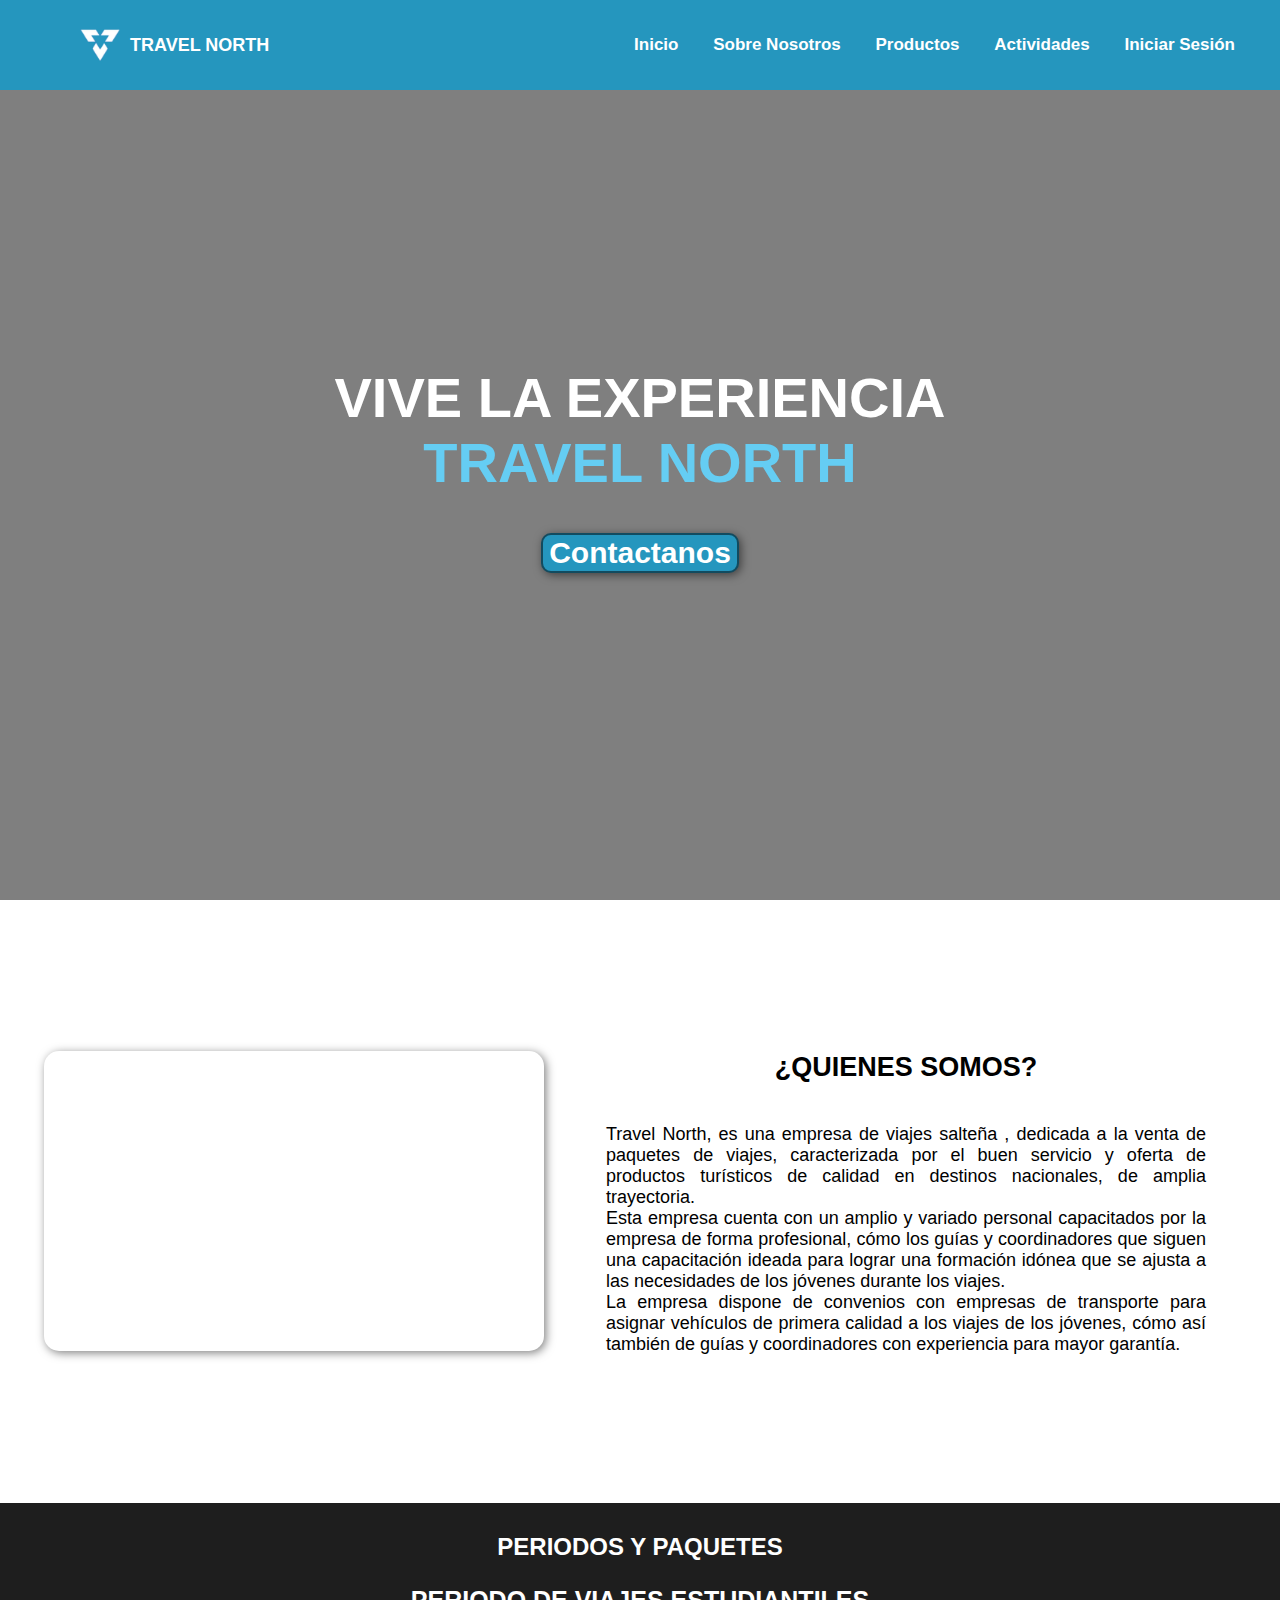
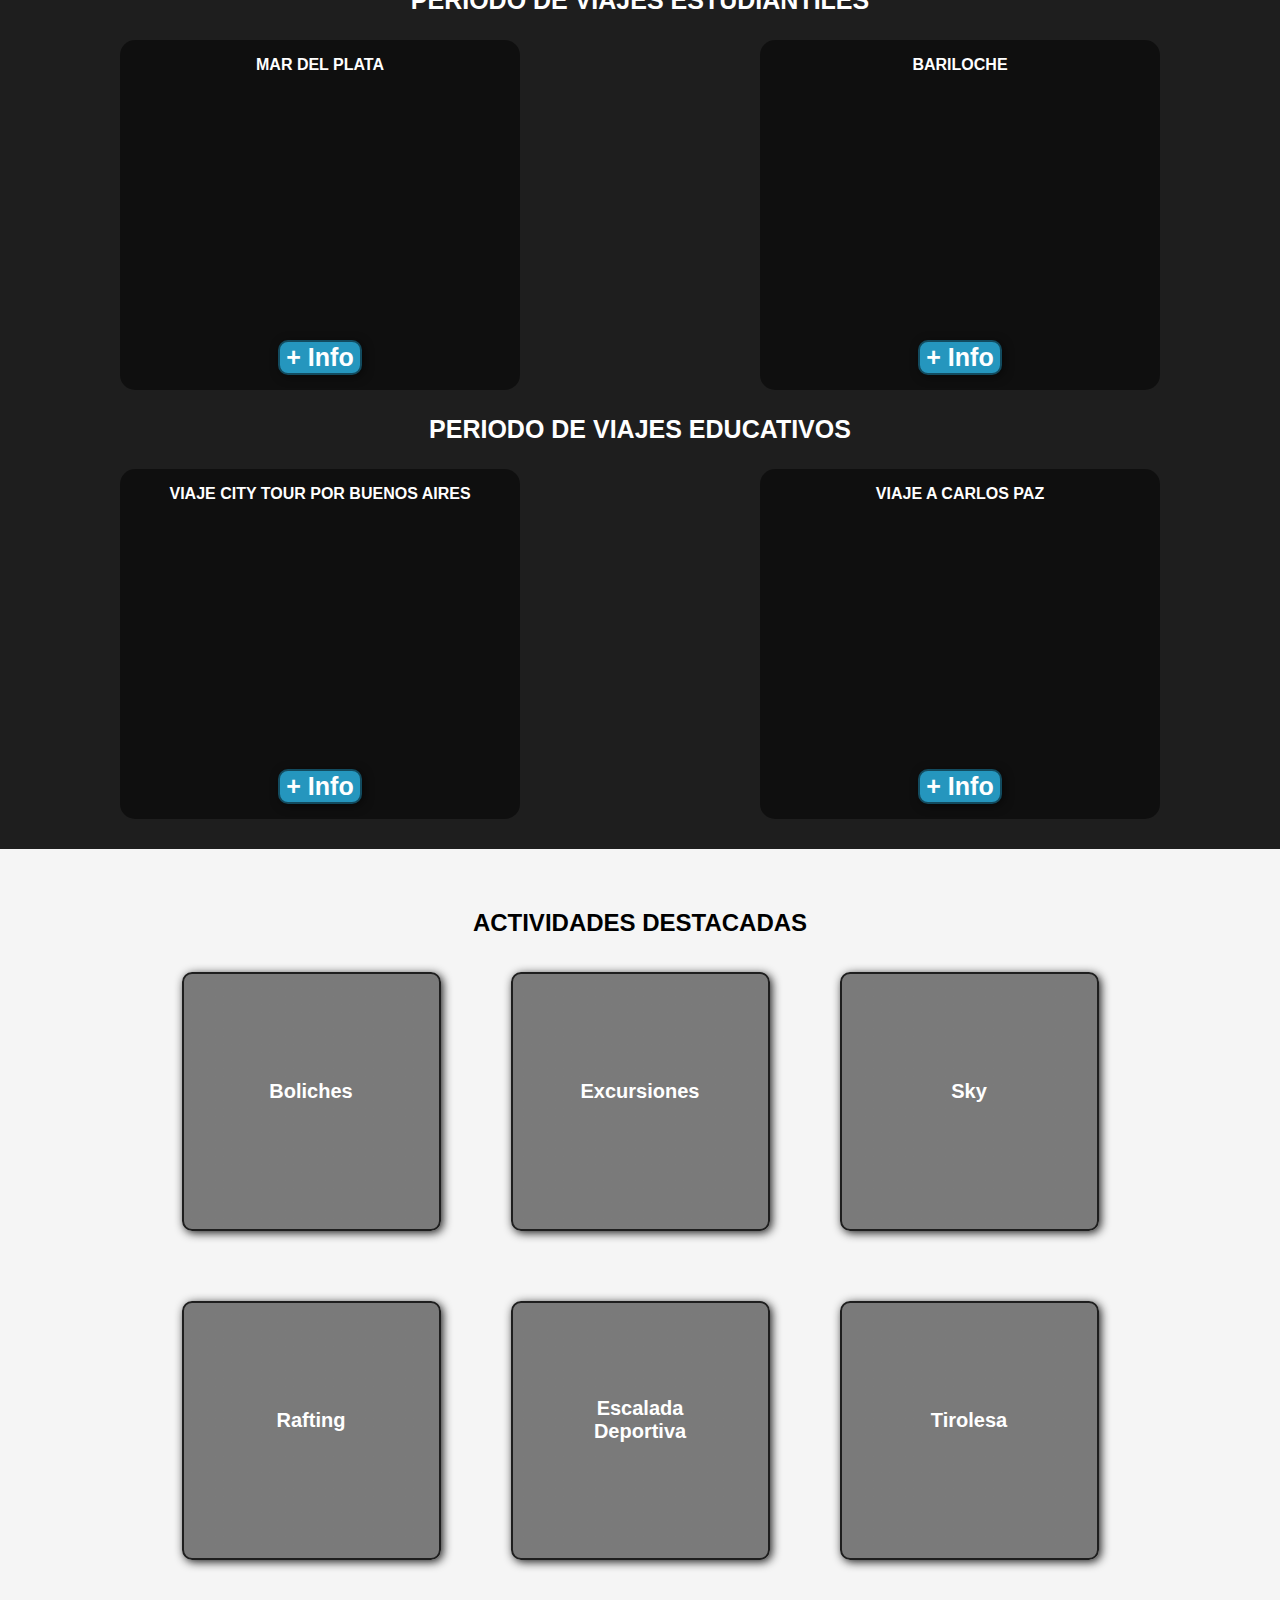
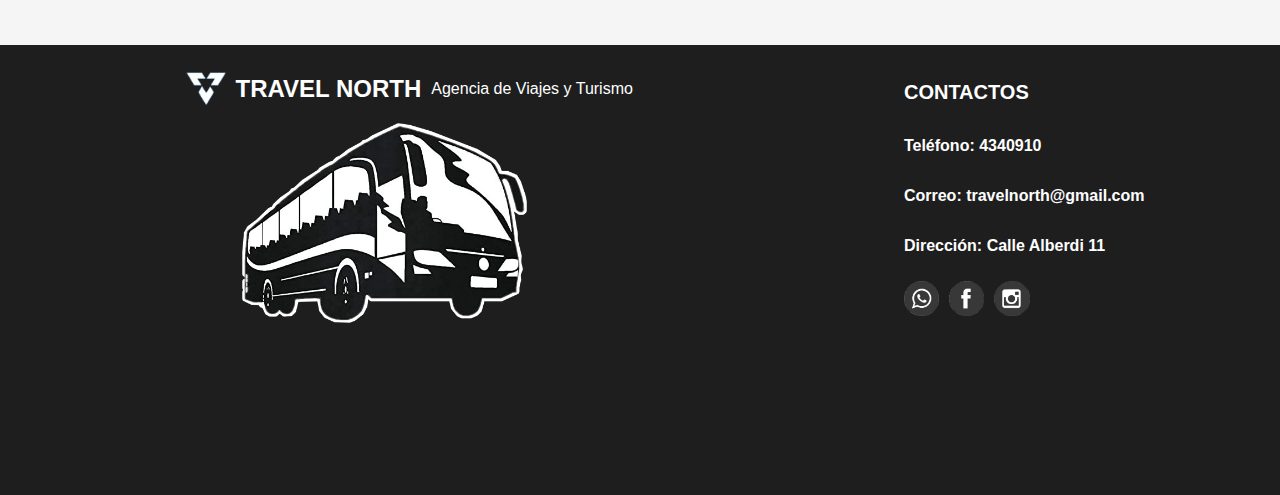
<file: index.html>
<!DOCTYPE html>
<html lang="en">
<head>
    <meta charset="UTF-8">
    <meta http-equiv="X-UA-Compatible" content="IE=edge">
    <meta name="viewport" content="width=device-width, initial-scale=1.0">
    <link rel="stylesheet" href="index.css">
    <link rel="icon" href="logo3.png">
    <title>TRAVEL NORTH</title>
</head>
<body>
    <header>
        <div class="logo3">
            <img src="logo3.png">
        <a href="index.html" class="logoMenu">
            <p>TRAVEL NORTH</p>
        </div>
            <nav>
                <a href="#imagenDemostrativa">Inicio</a>
                <a href="#empresa">Sobre Nosotros</a>
                <a href="#periodos">Productos</a>
                <a href="#actividades">Actividades</a>
                <a href="formulario_iniciar_s.html">Iniciar Sesión</a>
            </nav>
    </header>

    <section id="imagenDemostrativa">
        <h1>VIVE LA EXPERIENCIA <br> <div class="colorTravel">TRAVEL NORTH</h1></div>
        <form action="#contactanos">
        <button>Contactanos</button>
        </form>
    </section>

    <section id="empresa">
        <div class="contenedor">
            <div class="imagenEmpresa"></div>
                <div class="texto">
                <h2>¿QUIENES SOMOS?</h2>
                <p>Travel North, es una empresa de viajes salteña , dedicada a la venta de paquetes de
                    viajes, caracterizada por el buen servicio y oferta de productos turísticos de calidad en
                    destinos nacionales, de amplia trayectoria. <br>
                    Esta empresa cuenta con un amplio y variado personal capacitados por la empresa de
                    forma profesional, cómo los guías y coordinadores que siguen una capacitación ideada para
                    lograr una formación idónea que se ajusta a las necesidades de los jóvenes durante los
                    viajes. <br>
                    La empresa dispone de convenios con empresas de transporte para asignar vehículos de
                    primera calidad a los viajes de los jóvenes, cómo así también de guías y coordinadores con
                    experiencia para mayor garantía.</p>
                </div>
        </div>
    </section>

    <section id="periodos">
        <div class="contenedor1">
            <h2>PERIODOS Y PAQUETES</h2>
            <h3>PERIODO DE VIAJES ESTUDIANTILES</h3>
                <div class="productosEstudiantiles">
                    <div class="imagenEstudiantil">
                        <p>MAR DEL PLATA</p>
                        <form action="plan1.html">
                            <button>+ Info</button>
                        </form>
                    </div>
                
                    <div class="imagenEstudiantil2">
                        <p>BARILOCHE</p>
                        <form action="plan3.html">
                            <button>+ Info</button> 
                        </form>   
                    </div>
                </div>
            <h3>PERIODO DE VIAJES EDUCATIVOS</h3>
                <div class="productosEducativos">
                    <div class="imagenEducativa">
                        <p>VIAJE CITY TOUR POR BUENOS AIRES</p>
                        <form action="plan2.html">
                            <button>+ Info</button>
                        </form>
                    </div> 

                    <div class="imagenEducativa2">
                        <p>VIAJE A CARLOS PAZ</p>
                        <form action="plan4.html">
                            <button>+ Info</button>
                        </form>
                    </div>
                </div>
        </div>
    </div>  
    </section>

    <section id="actividades">
        <div class="contenedorActividades">
            <h2>ACTIVIDADES DESTACADAS</h2>
            <div class="actividades">
                <div class="actividad">
                    <h3>Boliches</h3>
                </div>

                <div class="actividad">
                    <h3>Excursiones</h3>
                </div>

                <div class="actividad">
                    <h3>Sky</h3>
                </div>
            </div>

            <div class="actividades2">
                <div class="actividad2">
                    <h3>Rafting</h3>
                </div>

                <div class="actividad2">
                    <h3>Escalada Deportiva</h3>
                </div>

                <div class="actividad2">
                    <h3>Tirolesa</h3>
                </div>
            </div>

            
        </div>
    </section>

    <footer>
        <section id="contactanos">
            <div class="contenedorTodo">
                <div class="contenedor2">
                    <div class="contenedorContactos">
                        <img src="logo3.png">
                        <h2>TRAVEL NORTH</h2>
                        <div class="textoC">
                            <p>Agencia de Viajes y Turismo</p>
                        </div>
                    </div>
                    <div class="imagenT">
                        <img src="logoContacto2.png">
                    </div>
                </div>

                <div class="contactos">
                    <h2>CONTACTOS</h2>
                    <p>Teléfono: 4340910</p>
                    <p>Correo: travelnorth@gmail.com</p>
                    <p>Dirección: Calle Alberdi 11</p>

                    <div class="logosContactos">
                        <a href="https://web.whatsapp.com/"><img src="logoWhatsapp3.png"></a>
                        <a href="https://www.facebook.com/Travel-Buenos-Aires-125624064121107"><img src="logoFacebook.png"></a>
                        <a href="https://www.instagram.com/turismobuenosairesok/"><img src="logoInstagram.png"></a>
                </div>
                </div>
            </div>
        </section>
    </footer>
    
</body>
</html>
</file>
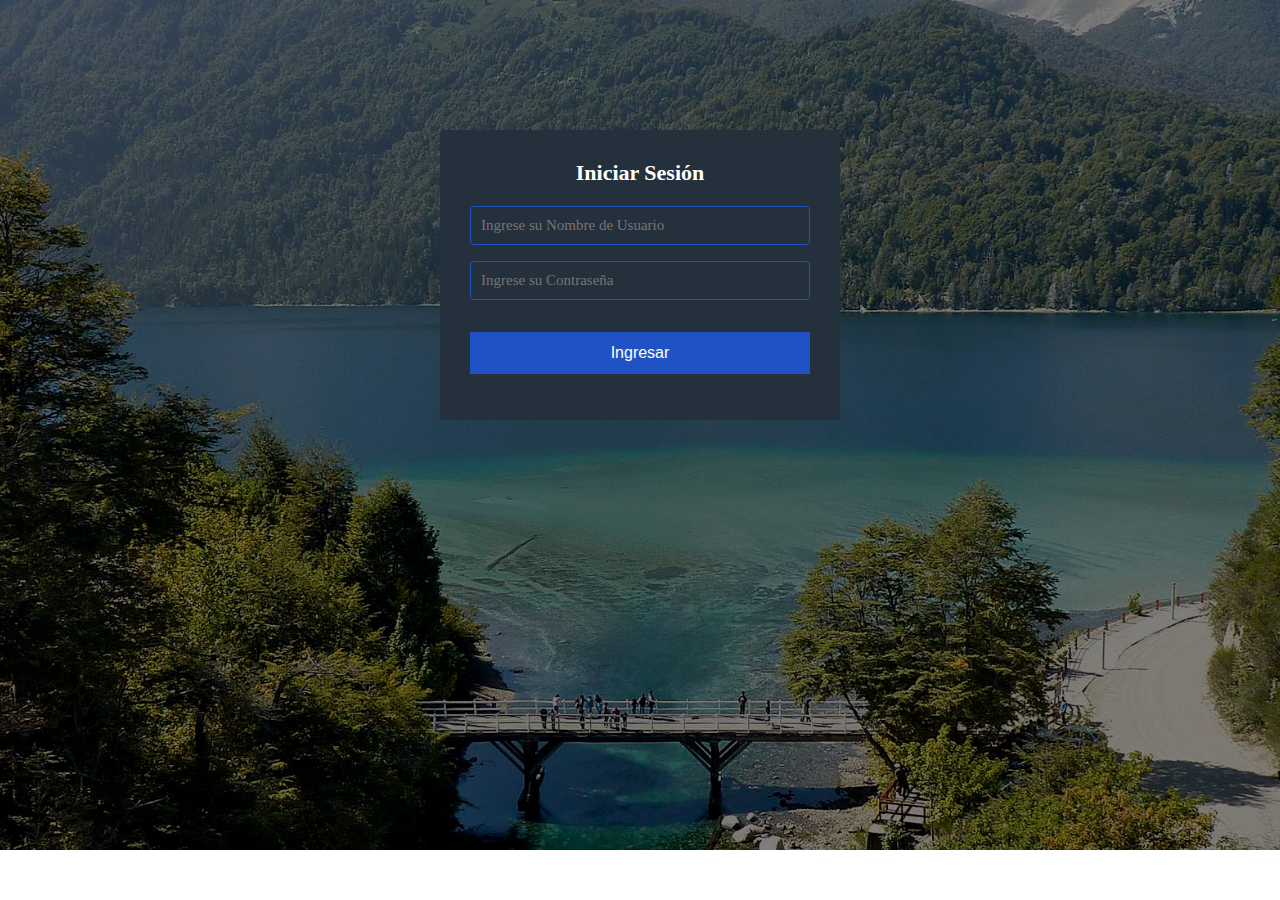
<file: formulario_iniciar_s.html>
<!DOCTYPE html>
<html lang="en">
<head>
    <meta charset="UTF-8">
    <meta http-equiv="X-UA-Compatible" content="IE=edge">
    <meta name="viewport" content="width=device-width, initial-scale=1.0">
    <link rel="stylesheet" href="formulario_iniciar_s.css">
    <title>Formulario Registro</title>
</head>
<body>

    <form action="registro.php" method="post">
    <section class="form-register">
        <div class="contenedor">
        <h4>Iniciar Sesión</h4>
        <input class="control" type="text" name="nombre_usuario" placeholder="Ingrese su Nombre de Usuario">
        <input class="control" type="password" name="contrasenia" placeholder="Ingrese su Contraseña">
            
        <input class="boton" type="submit" value="Ingresar">

        </div>
    </section>
    </form>
</body>
</html>
</file>
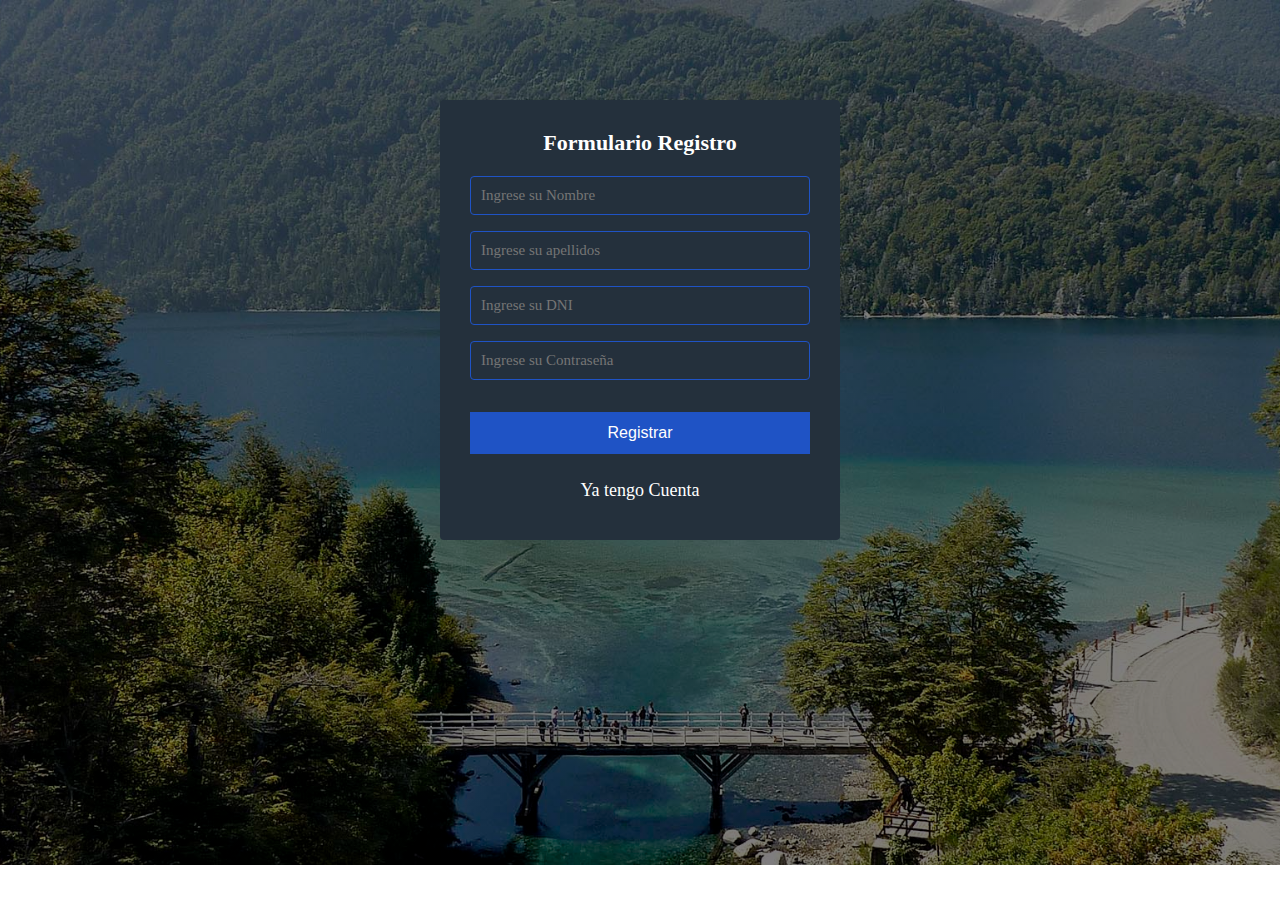
<file: formulario_registro.html>
<!DOCTYPE html>
<html lang="en">
<head>
    <meta charset="UTF-8">
    <meta http-equiv="X-UA-Compatible" content="IE=edge">
    <meta name="viewport" content="width=device-width, initial-scale=1.0">
    <link rel="stylesheet" href="formulario_registro.css">
    <title>Formulario Registro</title>
</head>
<body>
    <section id="registro">
        <div class="contenedorRegistro">
        <h4>Formulario Registro</h4>
        <input class="control" type="text" name="nombre" id="nombres" placeholder="Ingrese su Nombre">
        <input class="control" type="text" name="apellidos" id="apellidos" placeholder="Ingrese su apellidos">
        <input class="control" type="email" name="correo" id="dni" placeholder="Ingrese su DNI">
        <input class="control" type="password" name="nombre" id="nombres" placeholder="Ingrese su Contraseña">

        <input class="boton" type="submit" value="Registrar">
        <p>
            <a href="formulario_iniciar_s.html">Ya tengo Cuenta</a>
        </p>
        </div>
    </section>
</body>
</html>
</file>
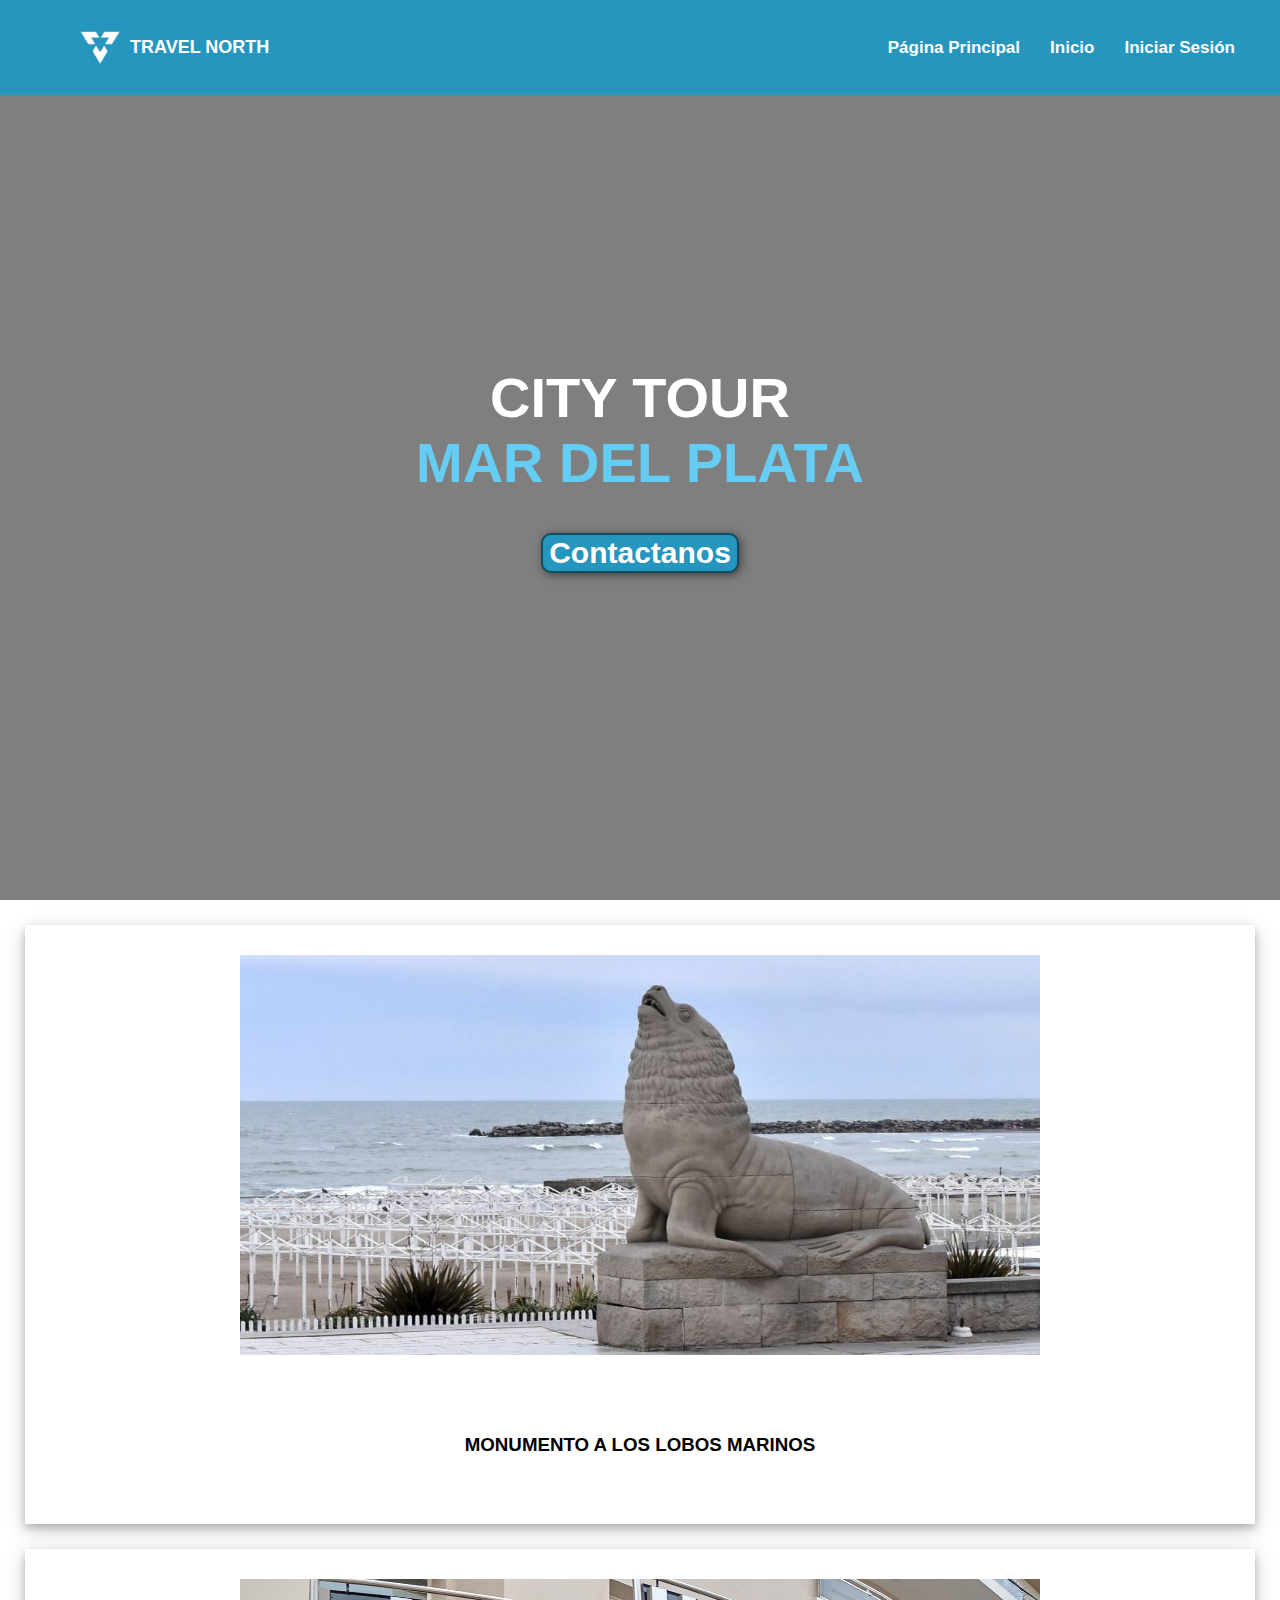
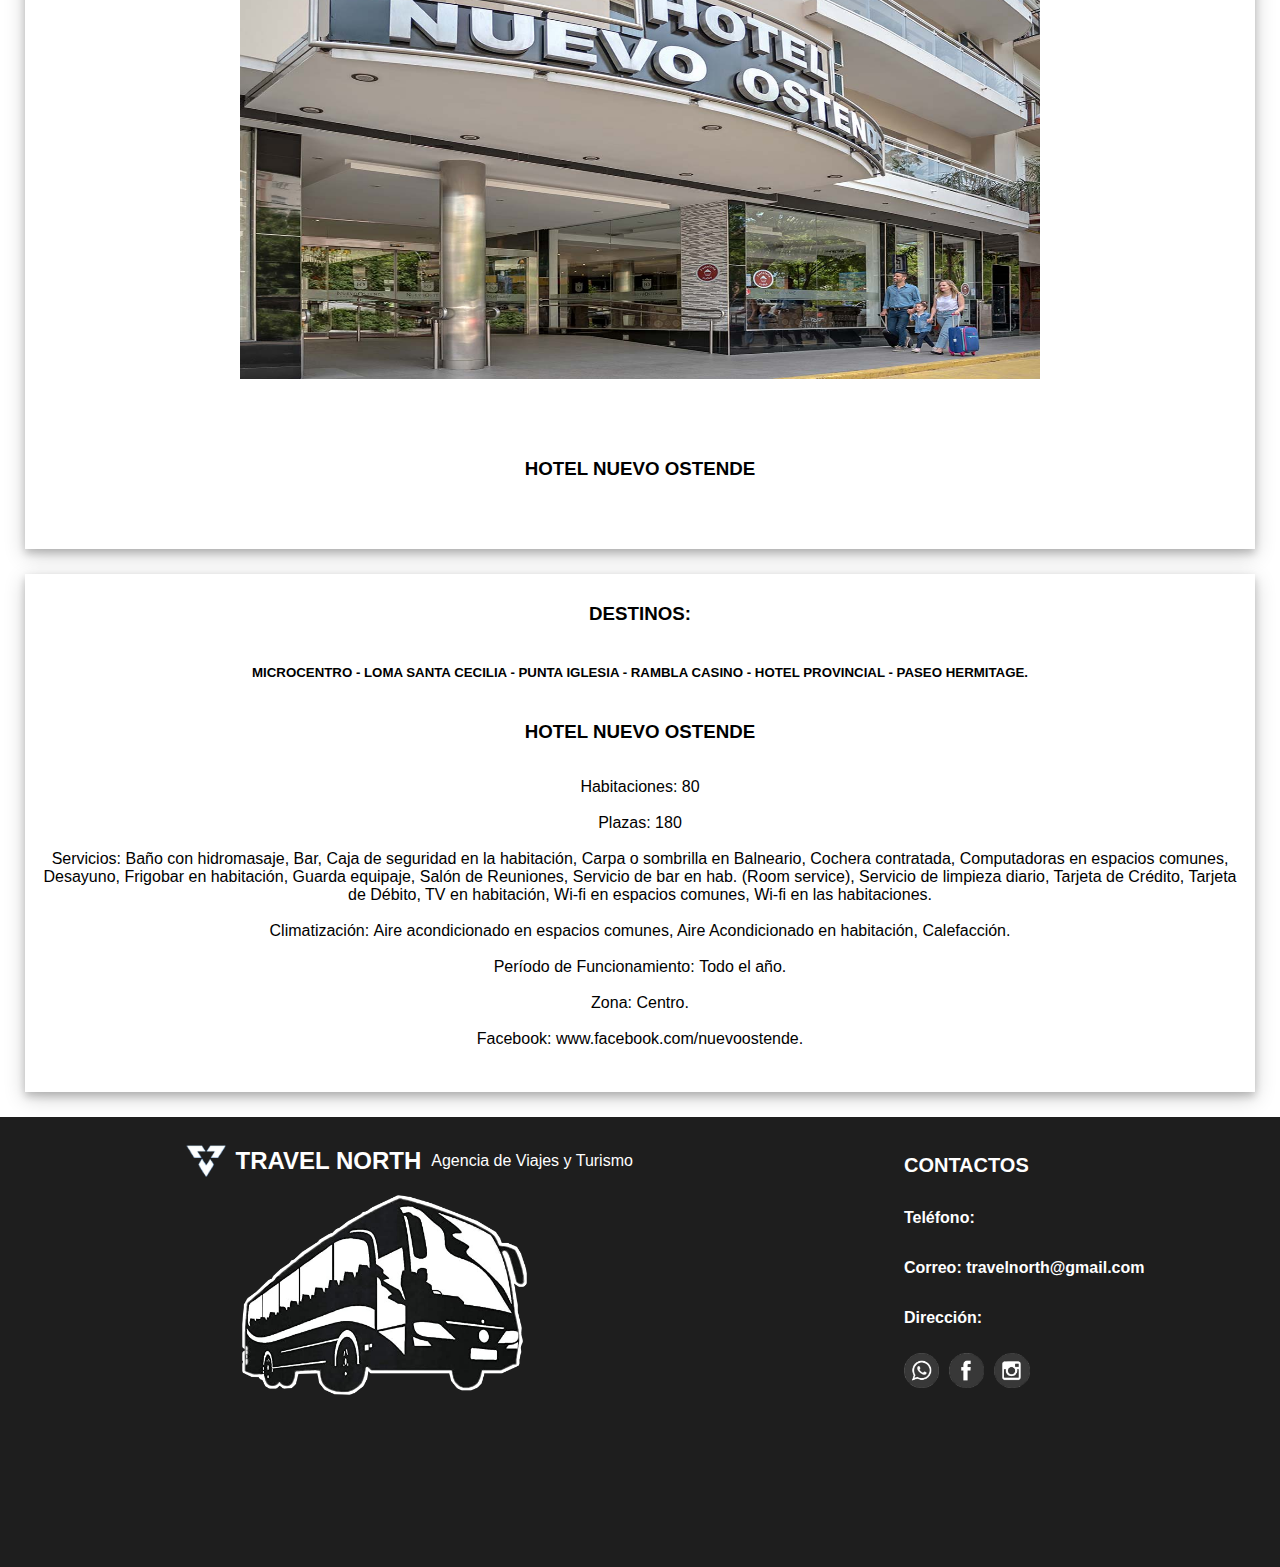
<file: plan1.html>
<!DOCTYPE html>
<html lang="en">
<head>
    <meta charset="UTF-8">
    <meta http-equiv="X-UA-Compatible" content="IE=edge">
    <meta name="viewport" content="width=device-width, initial-scale=1.0">
    <link rel="stylesheet" href="plan1.css">
    <link rel="icon" href="logo3.png">
    <title>TRAVEL NORTH</title>
    
</head>
<body>
    <header>
        <div class="logo3">
            <img src="logo3.png">
        <a href="index.html" class="logoMenu">
            <p>TRAVEL NORTH</p>
        </div>
            <nav>
                <a href="index.html">Página Principal</a>
                <a href="#imagenDemostrativa">Inicio</a>
                <a href="formulario_iniciar_s.html">Iniciar Sesión</a>
            
            
            </nav>
    </header>

    <section id="imagenDemostrativa">
        <h1>CITY TOUR<br> <div class="colorTravel">MAR DEL PLATA</h1></div>
        <form action="#contactanos">
        <button>Contactanos</button>
        </form>
    </section>

    <div class="polaroid">
     
        <img class="img" src="1_1.jpeg" >
        <div class="container">

        <h3>MONUMENTO A LOS LOBOS MARINOS</h3>
        </div>
    </div>
      
    <div class="polaroid">
        <img class="img" src="1_2.png"  >
        <div class="container">
            
        <h3>HOTEL NUEVO OSTENDE</h3>
        </div>
    </div>



    <div class="polaroid">
        <h3>DESTINOS:</h3>
            <h5>MICROCENTRO - LOMA SANTA CECILIA - PUNTA IGLESIA - 
            RAMBLA CASINO - HOTEL PROVINCIAL - PASEO HERMITAGE.
            </h5>

            <h3>HOTEL NUEVO OSTENDE</h3>
                    
            <p>
                Habitaciones: 80<br><br>

                Plazas: 180<br><br>

                Servicios: Baño con hidromasaje, Bar, Caja de seguridad en la habitación, Carpa o sombrilla en Balneario, 
                Cochera contratada, Computadoras en espacios comunes, Desayuno, Frigobar en habitación, Guarda equipaje, 
                Salón de Reuniones, Servicio de bar en hab. (Room service), Servicio de limpieza diario, Tarjeta de Crédito, 
                Tarjeta de Débito, TV en habitación, Wi-fi en espacios comunes, Wi-fi en las habitaciones.<br><br>

                Climatización: Aire acondicionado en espacios comunes, Aire Acondicionado en habitación, Calefacción.<br><br>

                Período de Funcionamiento: Todo el año.<br><br>

                Zona: Centro.<br><br>

                Facebook: www.facebook.com/nuevoostende.<br><br>
            </p>

    </div>


    <footer>
        <section id="contactanos">
            <div class="contenedorTodo">
                <div class="contenedor2">
                    <div class="contenedorContactos">
                        <img src="logo3.png">
                        <h2>TRAVEL NORTH</h2>
                        <div class="textoC">
                            <p>Agencia de Viajes y Turismo</p>
                        </div>
                    </div>
                    <div class="imagenT">
                        <img src="logoContacto2.png">
                    </div>
                </div>

                <div class="contactos">
                    <h2>CONTACTOS</h2>
                    <p>Teléfono: </p>
                    <p>Correo: travelnorth@gmail.com</p>
                    <p>Dirección:</p>

                    <div class="logosContactos">
                        <a href="https://web.whatsapp.com/"><img src="logoWhatsapp3.png"></a>
                        <a href="https://www.facebook.com/Travel-Buenos-Aires-125624064121107"><img src="logoFacebook.png"></a>
                        <a href="https://www.instagram.com/turismobuenosairesok/"><img src="logoInstagram.png"></a>
                </div>
                </div>
            </div>
        </section>
    </footer>
    
</body>
</html>
</file>
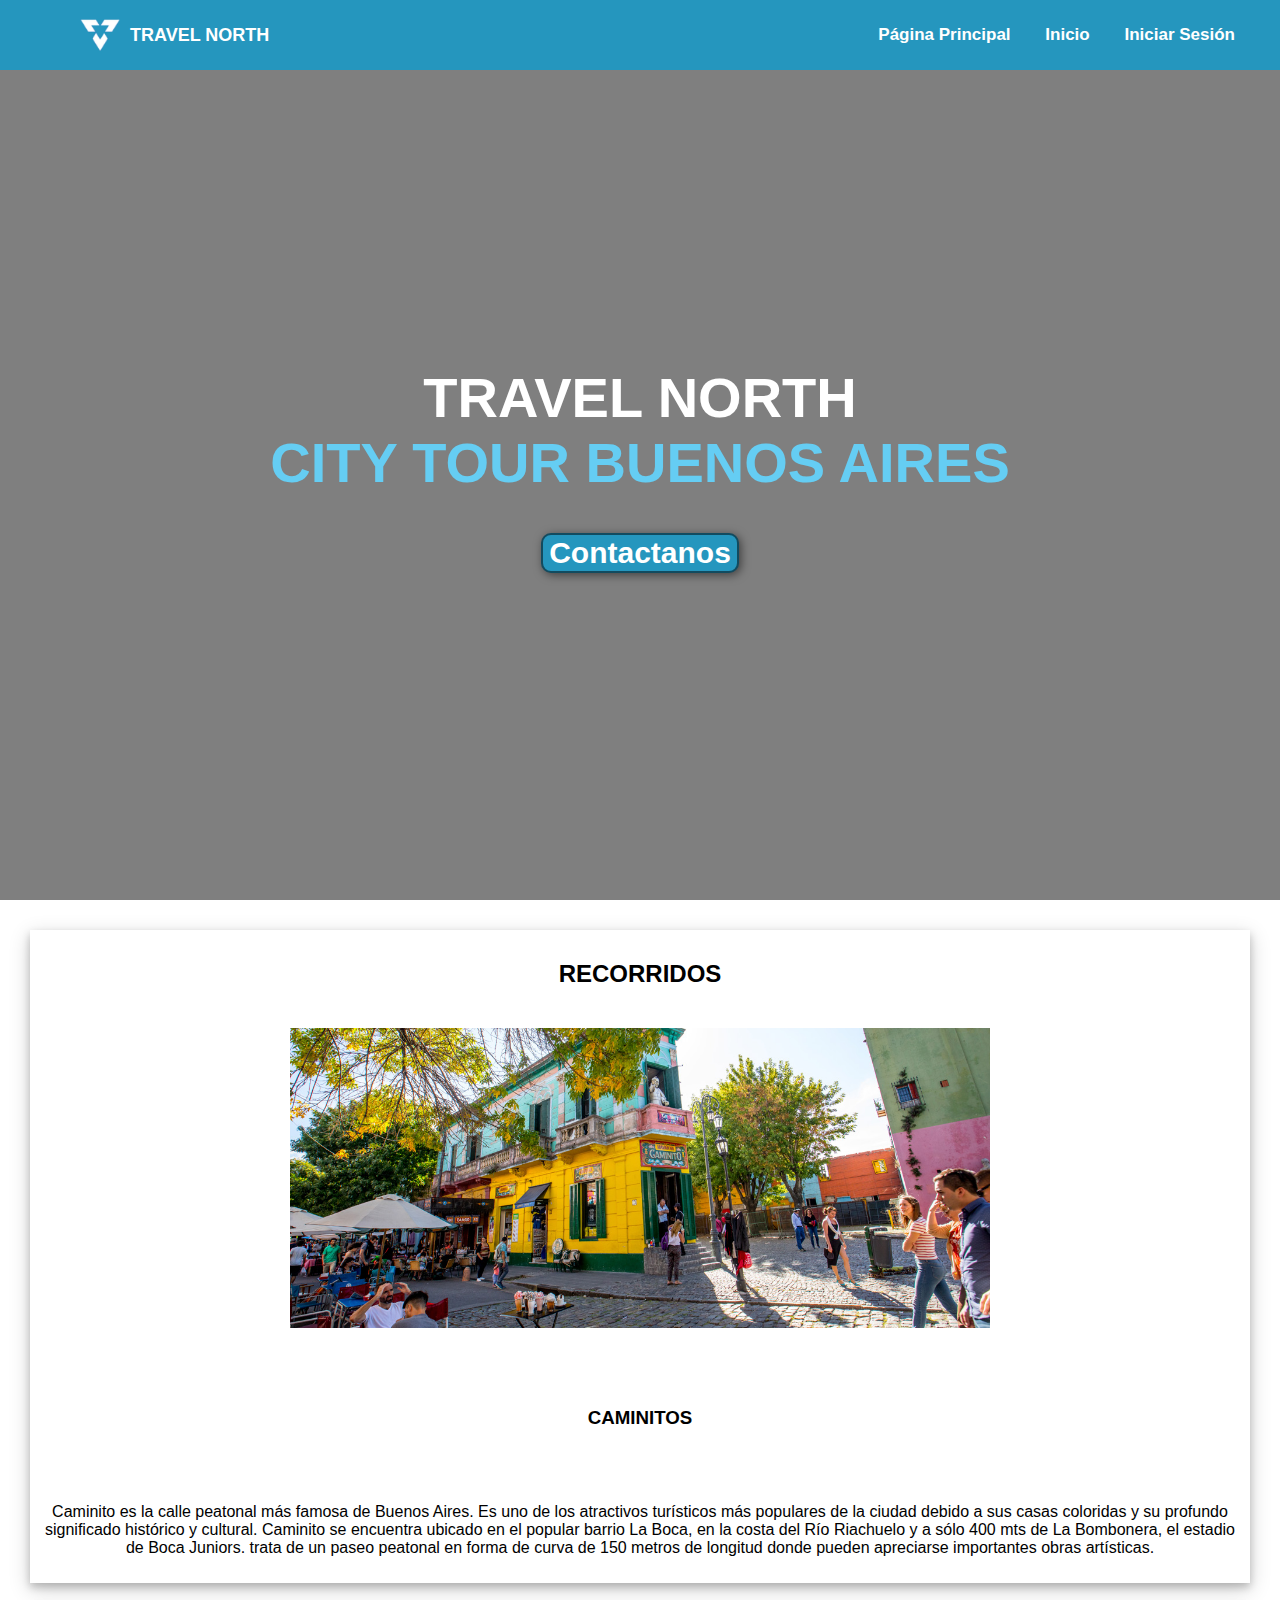
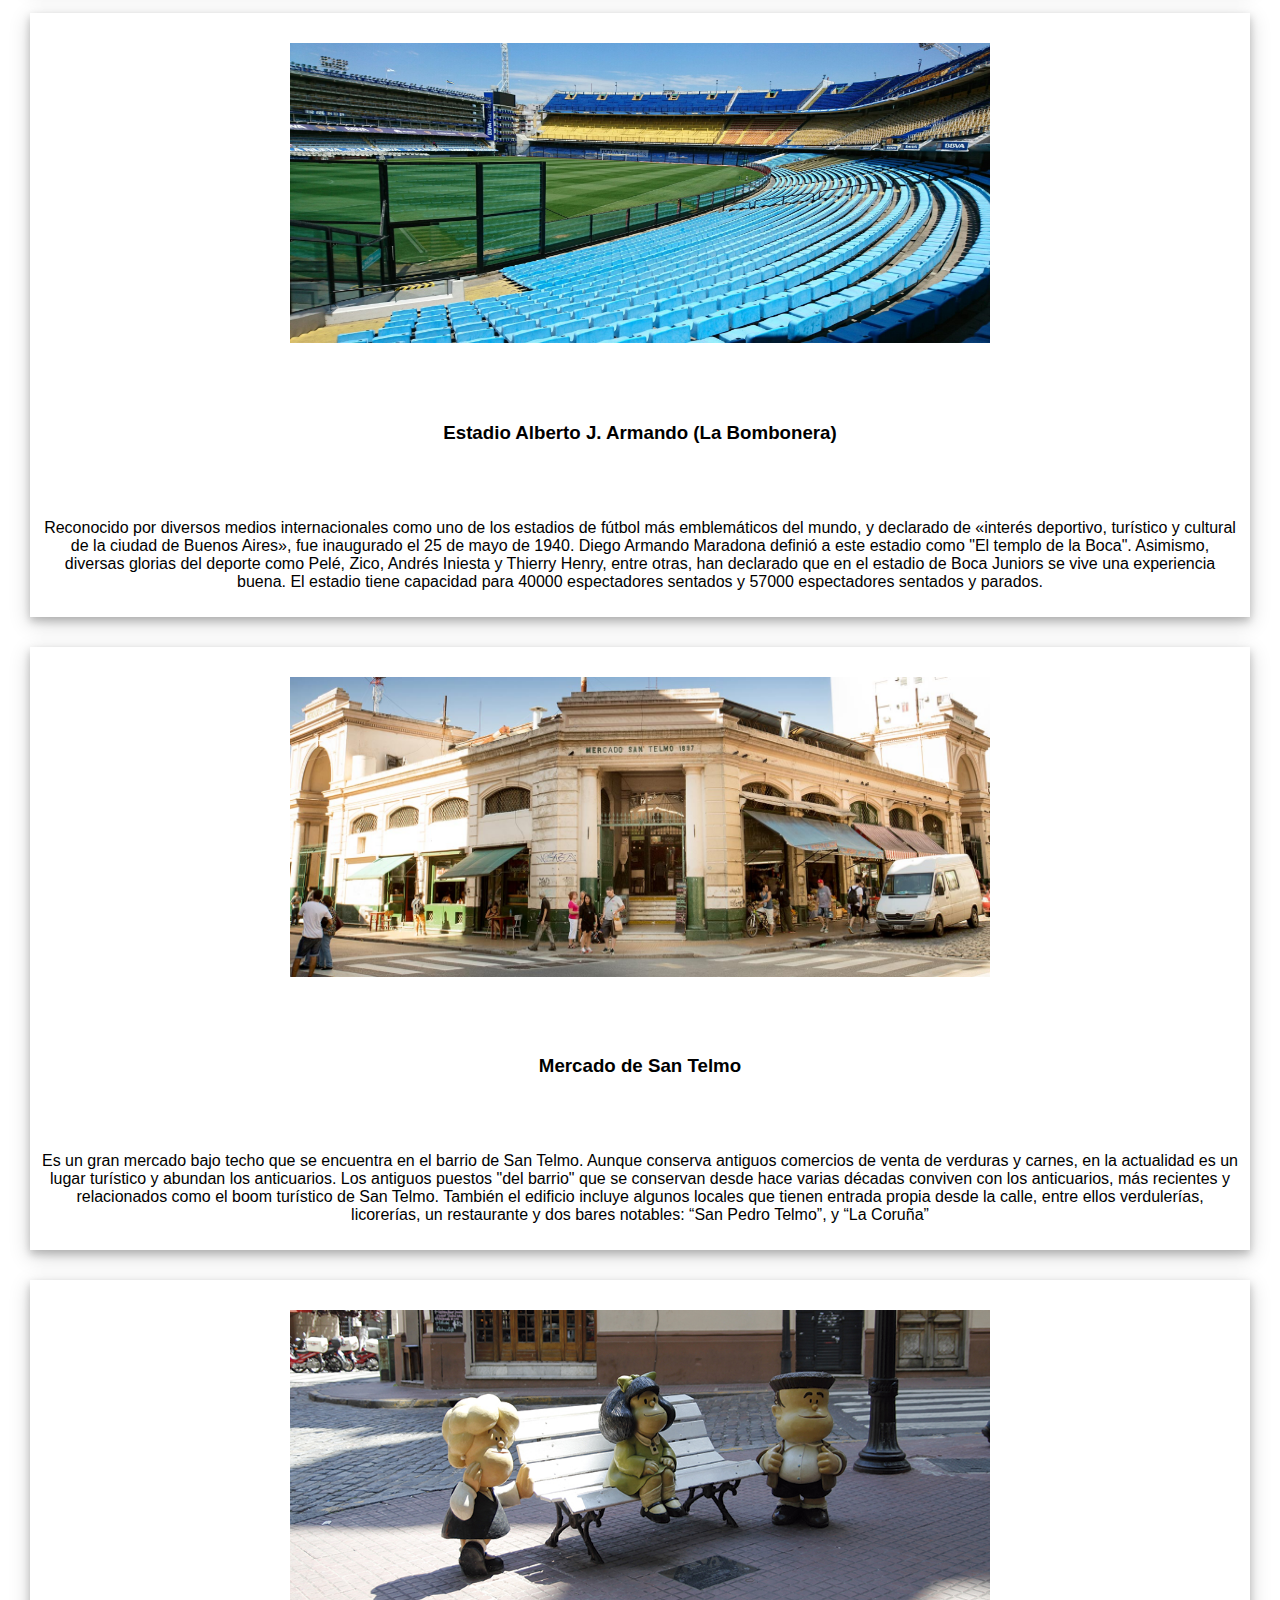
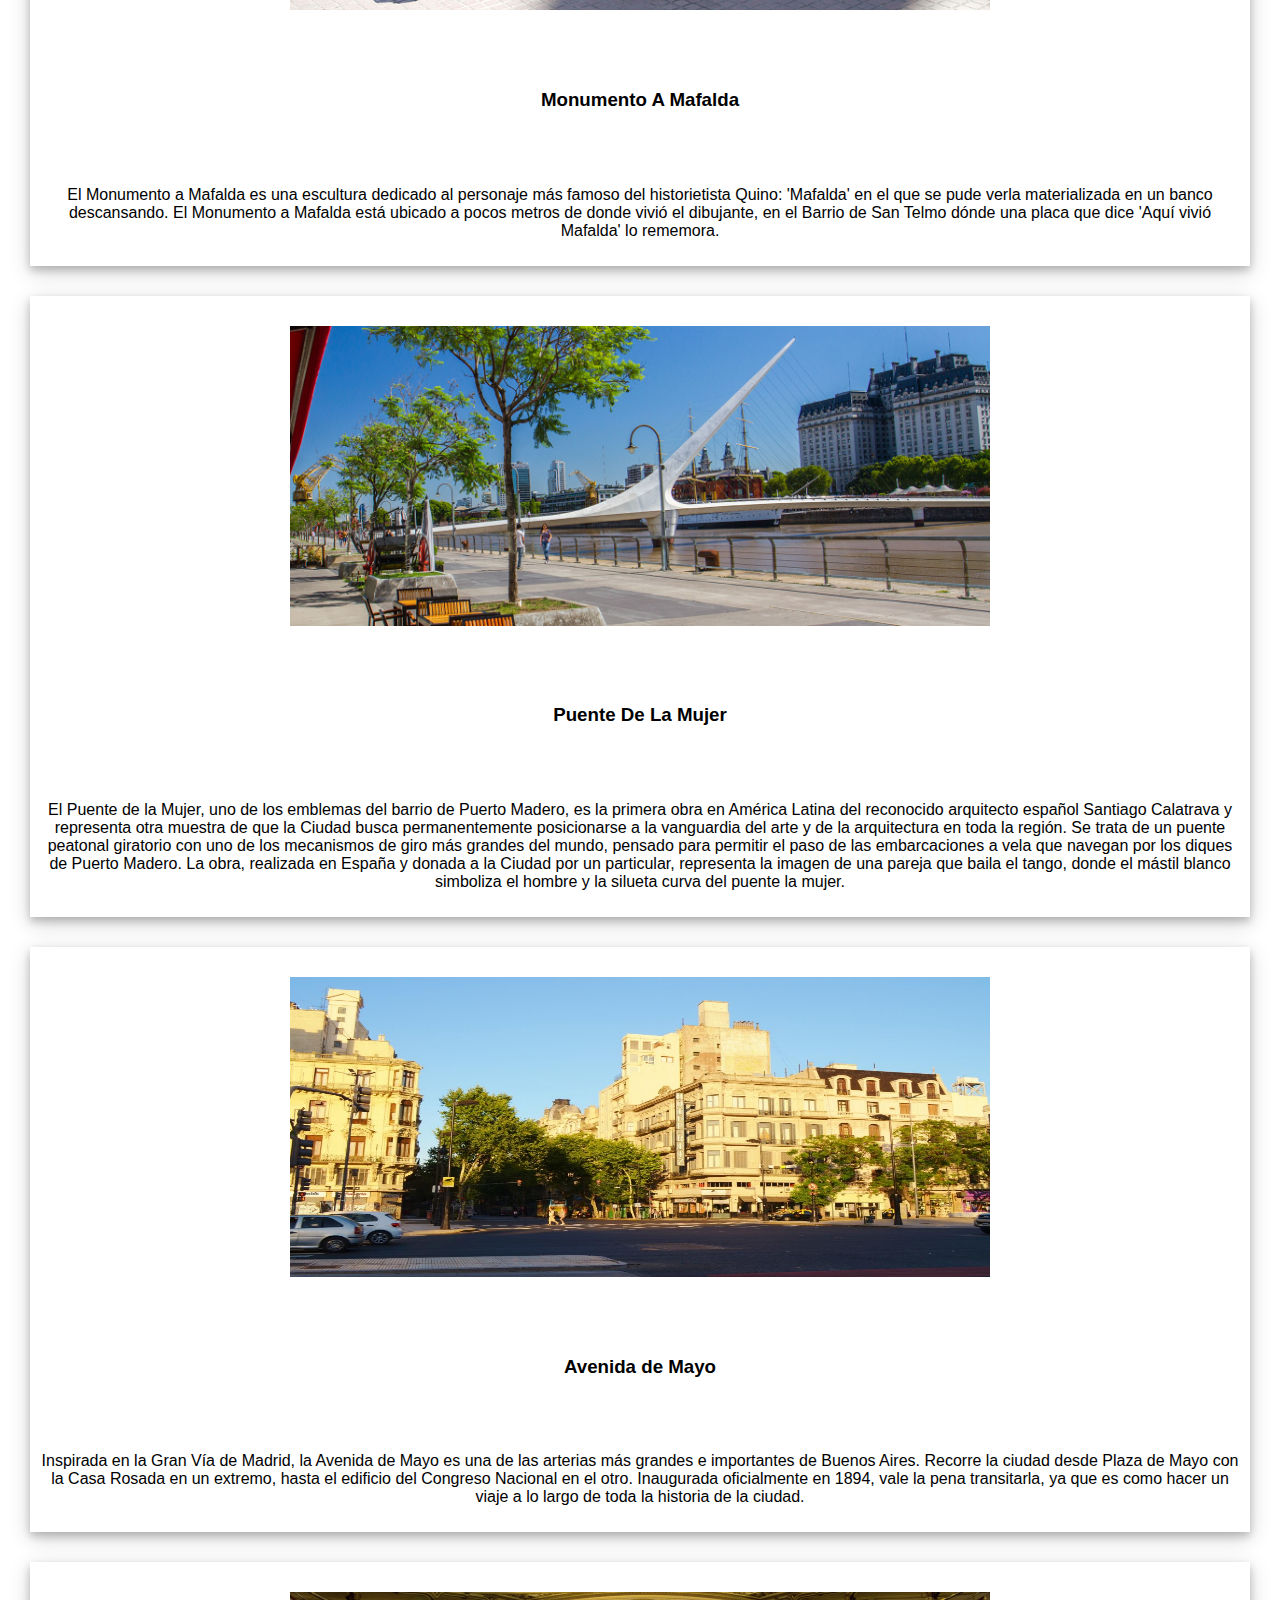
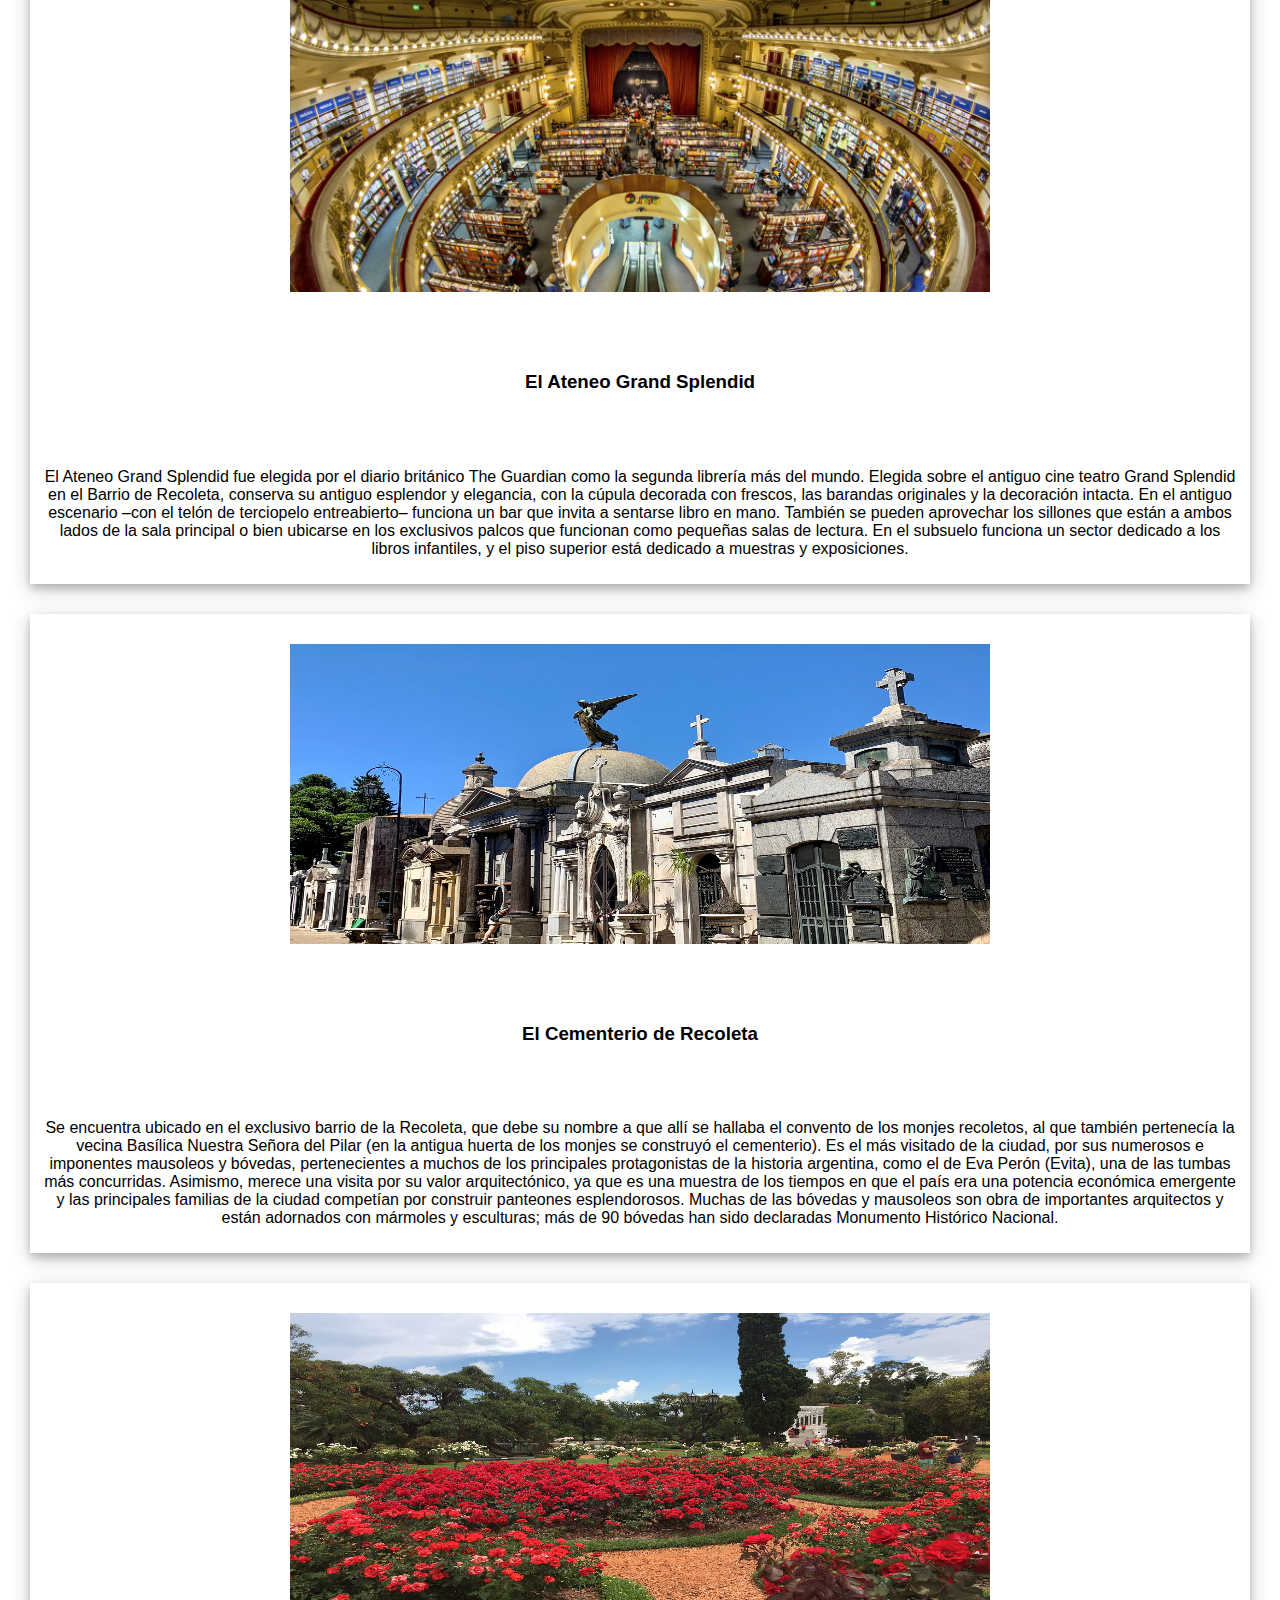
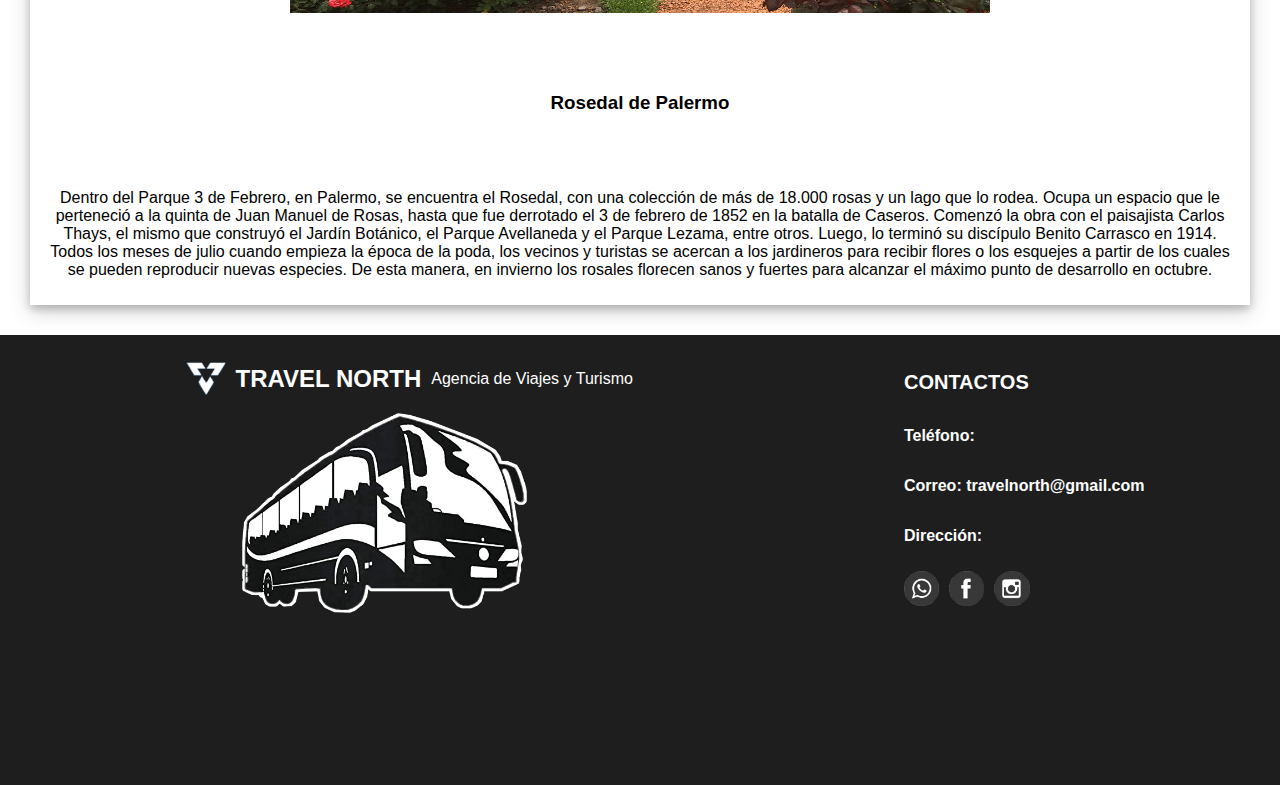
<file: plan2.html>
<!DOCTYPE html>
<html lang="en">
<head>
    <meta charset="UTF-8">
    <meta http-equiv="X-UA-Compatible" content="IE=edge">
    <meta name="viewport" content="width=device-width, initial-scale=1.0">
    <link rel="stylesheet" href="plan2.css">
    <link rel="icon" href="logo3.png">
    <title>TRAVEL NORTH</title>
</head>
<body>
    <header>
        <div class="logo3">
            <img src="logo3.png">
        <a href="index.html" class="logoMenu">
            <p>TRAVEL NORTH</p>
        </div>
            <nav>

                <a href="index.html">Página Principal</a>
                <a href="#imagenDemostrativa">Inicio</a>
                <a href="formulario_iniciar_s.html">Iniciar Sesión</a>
            
            
            </nav>
    </header>

    <section id="imagenDemostrativa">
        <h1>TRAVEL NORTH<br> <div class="colorTravel">CITY TOUR BUENOS AIRES</h1></div>
        <form action="#contatanos">
        <button>Contactanos</button>
        </form>


    </section>

<div class="polaroid">
     
    <h2>RECORRIDOS</h2>

        <img class="img" src="2_1.jpg" >
        <div class="container">
     


        <h3>CAMINITOS</h3>
        </div>

        <p>
            Caminito es la calle peatonal más famosa de Buenos Aires. 
            Es uno de los atractivos turísticos más populares de la ciudad debido a 
            sus casas coloridas y su profundo significado histórico y cultural. 
            Caminito se encuentra ubicado en el popular barrio La Boca, en la costa del Río Riachuelo 
            y a sólo 400 mts de La Bombonera, el estadio de Boca Juniors. 
            trata de un paseo peatonal en forma de curva de 150 metros de longitud donde pueden apreciarse 
            importantes obras artísticas.  
        </p>

</div>
      


<div class="polaroid">

        <img class="img" src="2_2.png"  >
        <div class="container">
            
        <h3>Estadio Alberto J. Armando (La Bombonera)</h3>
        
        </div>

        <p>
            Reconocido por diversos medios internacionales como uno de los estadios de fútbol más emblemáticos del mundo,
             y declarado de «interés deportivo, turístico y cultural de la ciudad de Buenos Aires», 
             fue inaugurado el 25 de mayo de 1940. Diego Armando Maradona definió a este estadio como "El templo de la Boca".
             Asimismo, diversas glorias del deporte como Pelé, Zico, Andrés Iniesta y Thierry Henry, entre otras, 
             han declarado que en el estadio de Boca Juniors se vive una experiencia buena. 
             El estadio tiene capacidad para 40000 espectadores sentados y 57000 espectadores sentados y parados.
        </p>

</div>

<div class="polaroid">
    
        <img class="img" src="2_3.jpg"  >
        <div class="container">
            
        <h3>Mercado de San Telmo</h3>
        
        </div>

        <p>
            
            Es un gran mercado bajo techo que se encuentra en el barrio de San Telmo. 
            Aunque conserva antiguos comercios de venta de verduras y carnes, en la actualidad es un lugar turístico 
            y abundan los anticuarios. Los antiguos puestos "del barrio" que se conservan desde hace varias décadas 
            conviven con los anticuarios, más recientes y relacionados como el boom turístico de San Telmo. 
            También el edificio incluye algunos locales que tienen entrada propia desde la calle, entre ellos verdulerías, 
            licorerías, un restaurante y dos bares notables: 
            “San Pedro Telmo”, y “La Coruña”
        
        </p>

</div>

<div class="polaroid">
    
    <img class="img" src="2_4.jpg"  >
    <div class="container">
        
    <h3>Monumento A Mafalda</h3>
    
    </div>

    <p>
        
        El Monumento a Mafalda es una escultura dedicado al personaje más famoso del historietista Quino: 'Mafalda' 
        en el que se pude verla materializada en un banco descansando. 
        El Monumento a Mafalda está ubicado a pocos metros de donde vivió el dibujante, en el Barrio de San Telmo 
        dónde una placa que dice 'Aquí vivió Mafalda' lo rememora.
    
    </p>

</div>

<div class="polaroid">
    
    <img class="img" src="2_5.jpg"  >
    <div class="container">
        
    <h3>Puente De La Mujer</h3>
    
    </div>

    <p>
        
        El Puente de la Mujer, uno de los emblemas del barrio de Puerto Madero, es la 
        primera obra en América Latina del reconocido arquitecto español Santiago Calatrava y representa otra muestra 
        de que la Ciudad busca permanentemente posicionarse a la vanguardia del arte y de la arquitectura en toda la región. 
        Se trata de un puente peatonal giratorio con uno de los mecanismos de giro más grandes del mundo, 
        pensado para permitir el paso de las embarcaciones a vela que navegan por los diques de Puerto Madero. 
        La obra, realizada en España y donada a la Ciudad por un particular, representa la imagen de una pareja 
        que baila el tango, donde el mástil blanco simboliza el hombre y la silueta curva del puente la mujer.
    
    </p>

</div>

<div class="polaroid">
    
    <img class="img" src="2_6.png"  >
    <div class="container">
        
    <h3>Avenida de Mayo</h3>
    
    </div>

    <p>
        
        Inspirada en la Gran Vía de Madrid, la Avenida de Mayo es una de las arterias más grandes e importantes de Buenos Aires.
         Recorre la ciudad desde Plaza de Mayo con la Casa Rosada en un extremo, hasta el edificio del Congreso Nacional
          en el otro. Inaugurada oficialmente en 1894, vale la pena transitarla, ya que es como hacer un viaje a lo largo
          de toda la historia de la ciudad.
    
    </p>

</div>

<div class="polaroid">
    
    <img class="img" src="2_7.jpg"  >
    <div class="container">
        
    <h3>El Ateneo Grand Splendid</h3>
    
    </div>

    <p>
        
        El Ateneo Grand Splendid fue elegida por el diario británico The Guardian como la segunda librería más 
         del mundo. Elegida sobre el antiguo cine teatro Grand Splendid en el Barrio de Recoleta, conserva su antiguo 
         esplendor y elegancia, con la cúpula decorada con frescos, las barandas originales y la decoración intacta. 
         En el antiguo escenario –con el telón de terciopelo entreabierto– funciona un bar que invita a sentarse 
         libro en mano. También se pueden aprovechar los sillones que están a ambos lados de la sala principal o bien 
         ubicarse en los exclusivos palcos que funcionan como pequeñas salas de lectura. 
         En el subsuelo funciona un sector dedicado a los libros infantiles, y el piso superior está dedicado a 
         muestras y exposiciones.

    </p>

</div>

<div class="polaroid">
    
    <img class="img" src="2_8.png"  >
    <div class="container">
        
    <h3>El Cementerio de Recoleta</h3>
    
    </div>

    <p>
        
    Se encuentra ubicado en el exclusivo barrio de la Recoleta, que debe su nombre a que allí se hallaba el convento 
    de los monjes recoletos, al que también pertenecía la vecina Basílica Nuestra Señora del Pilar 
    (en la antigua huerta de los monjes se construyó el cementerio). 
    Es el más visitado de la ciudad, por sus numerosos e imponentes mausoleos y bóvedas, pertenecientes a 
    muchos de los principales protagonistas de la historia argentina, como el de Eva Perón (Evita), una de las 
    tumbas más concurridas. Asimismo, merece una visita por su valor arquitectónico, ya que es una muestra de los tiempos
     en que el país era una potencia económica emergente y las principales familias de la ciudad competían por 
     construir panteones esplendorosos. Muchas de las bóvedas y mausoleos son obra de importantes arquitectos y están 
     adornados con mármoles y esculturas; más de 90 bóvedas han sido declaradas Monumento Histórico Nacional.


    </p>

</div>


<div class="polaroid">
    
    <img class="img" src="2_9.png"  >
    <div class="container">
        
    <h3>Rosedal de Palermo</h3>
    
    </div>

    <p>
        
        Dentro del Parque 3 de Febrero, en Palermo, se encuentra el Rosedal, con una colección de más de 18.000 rosas
         y un lago que lo rodea. Ocupa un espacio que le perteneció a la quinta de Juan Manuel de Rosas, 
         hasta que fue derrotado el 3 de febrero de 1852 en la batalla de Caseros. 
         Comenzó la obra con el paisajista Carlos Thays, el mismo que construyó el Jardín Botánico, el Parque Avellaneda
          y el Parque Lezama, entre otros. Luego, lo terminó su discípulo Benito Carrasco en 1914. 
          Todos los meses de julio cuando empieza la época de la poda, los vecinos y turistas se acercan a los jardineros 
          para recibir flores o los esquejes a partir de los cuales se pueden reproducir nuevas especies. 
          De esta manera, en invierno los rosales florecen sanos y fuertes para alcanzar el máximo punto de desarrollo
           en octubre.

    </p>

</div>
<footer>
    <section id="contactanos">
        <div class="contenedorTodo">
            <div class="contenedor2">
                <div class="contenedorContactos">
                    <img src="logo3.png">
                    <h2>TRAVEL NORTH</h2>
                    <div class="textoC">
                        <p>Agencia de Viajes y Turismo</p>
                    </div>
                </div>
                <div class="imagenT">
                    <img src="logoContacto2.png">
                </div>
            </div>

            <div class="contactos">
                <h2>CONTACTOS</h2>
                <p>Teléfono: </p>
                <p>Correo: travelnorth@gmail.com</p>
                <p>Dirección:</p>

                <div class="logosContactos">
                    <a href="https://web.whatsapp.com/"><img src="logoWhatsapp3.png"></a>
                    <a href="https://www.facebook.com/Travel-Buenos-Aires-125624064121107"><img src="logoFacebook.png"></a>
                    <a href="https://www.instagram.com/turismobuenosairesok/"><img src="logoInstagram.png"></a>
            </div>
            </div>
        </div>
    </section>
</footer>

    
</body>
</html>
</file>
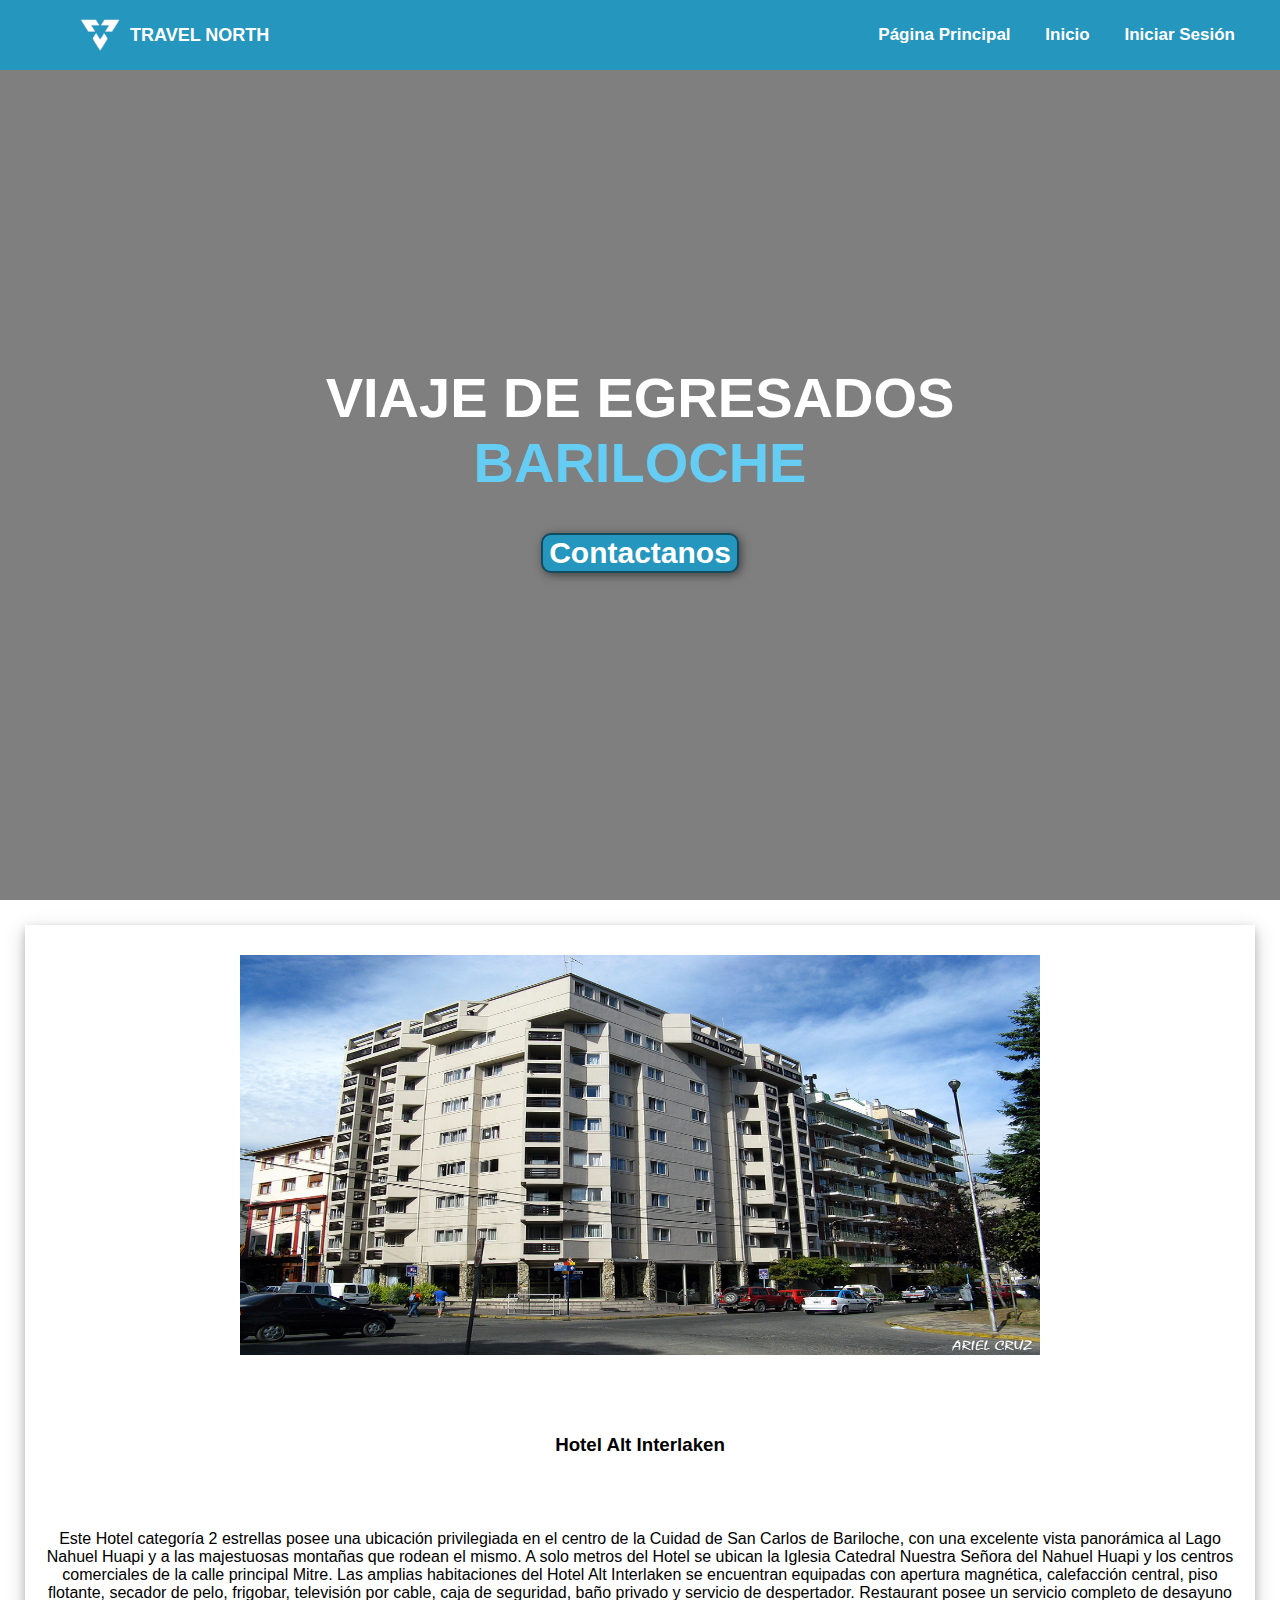
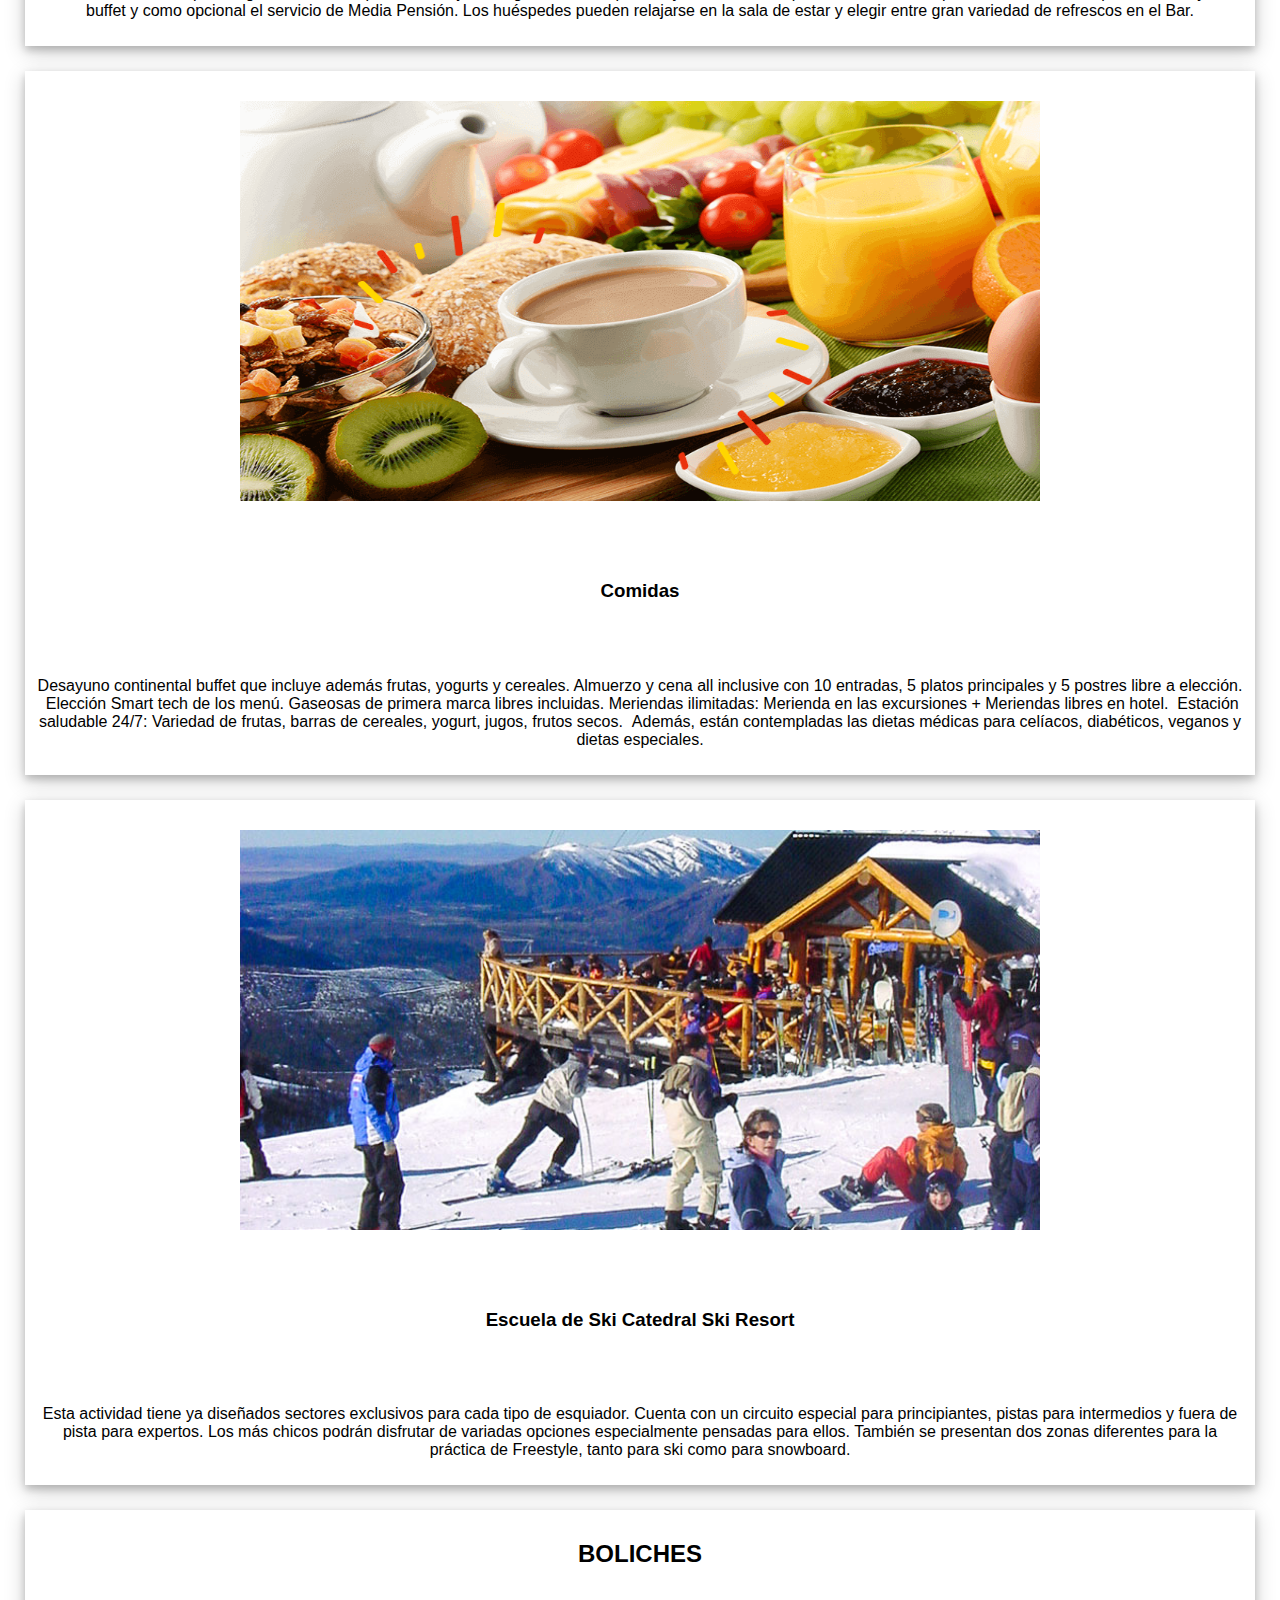
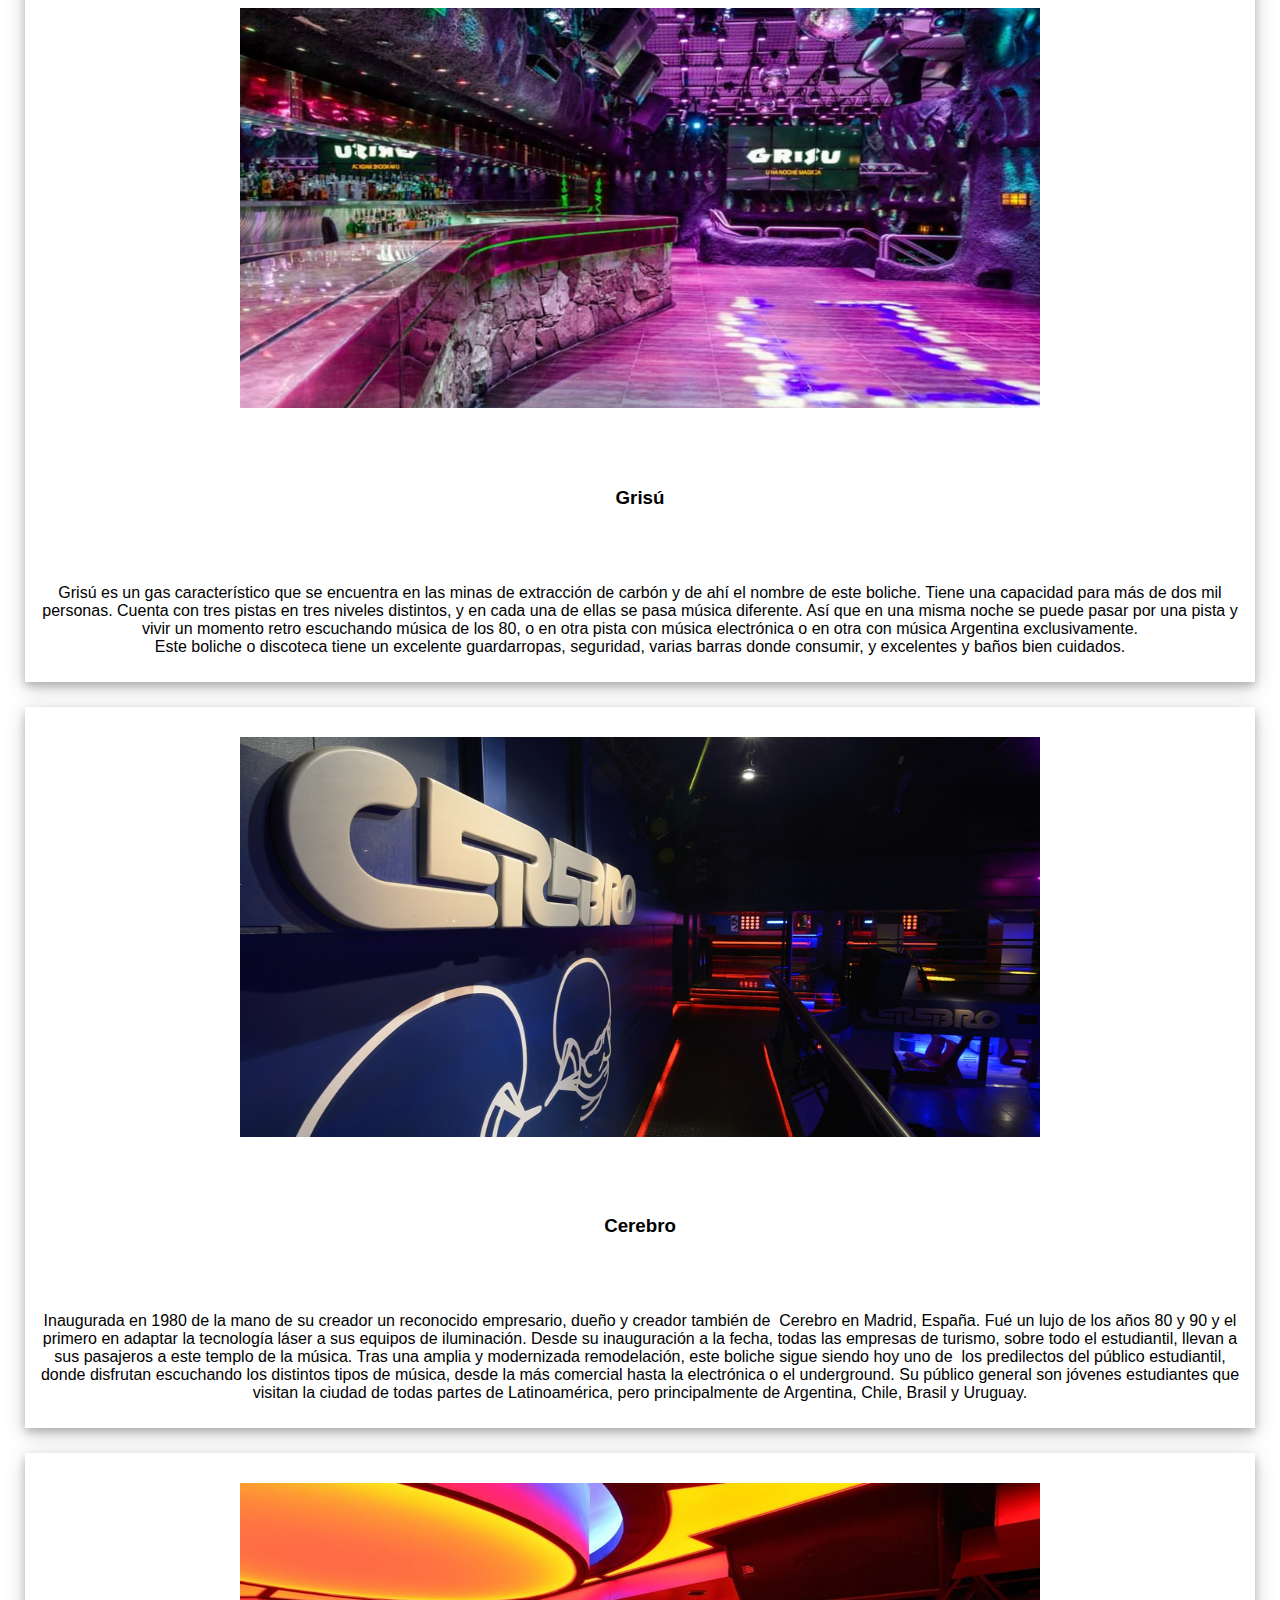
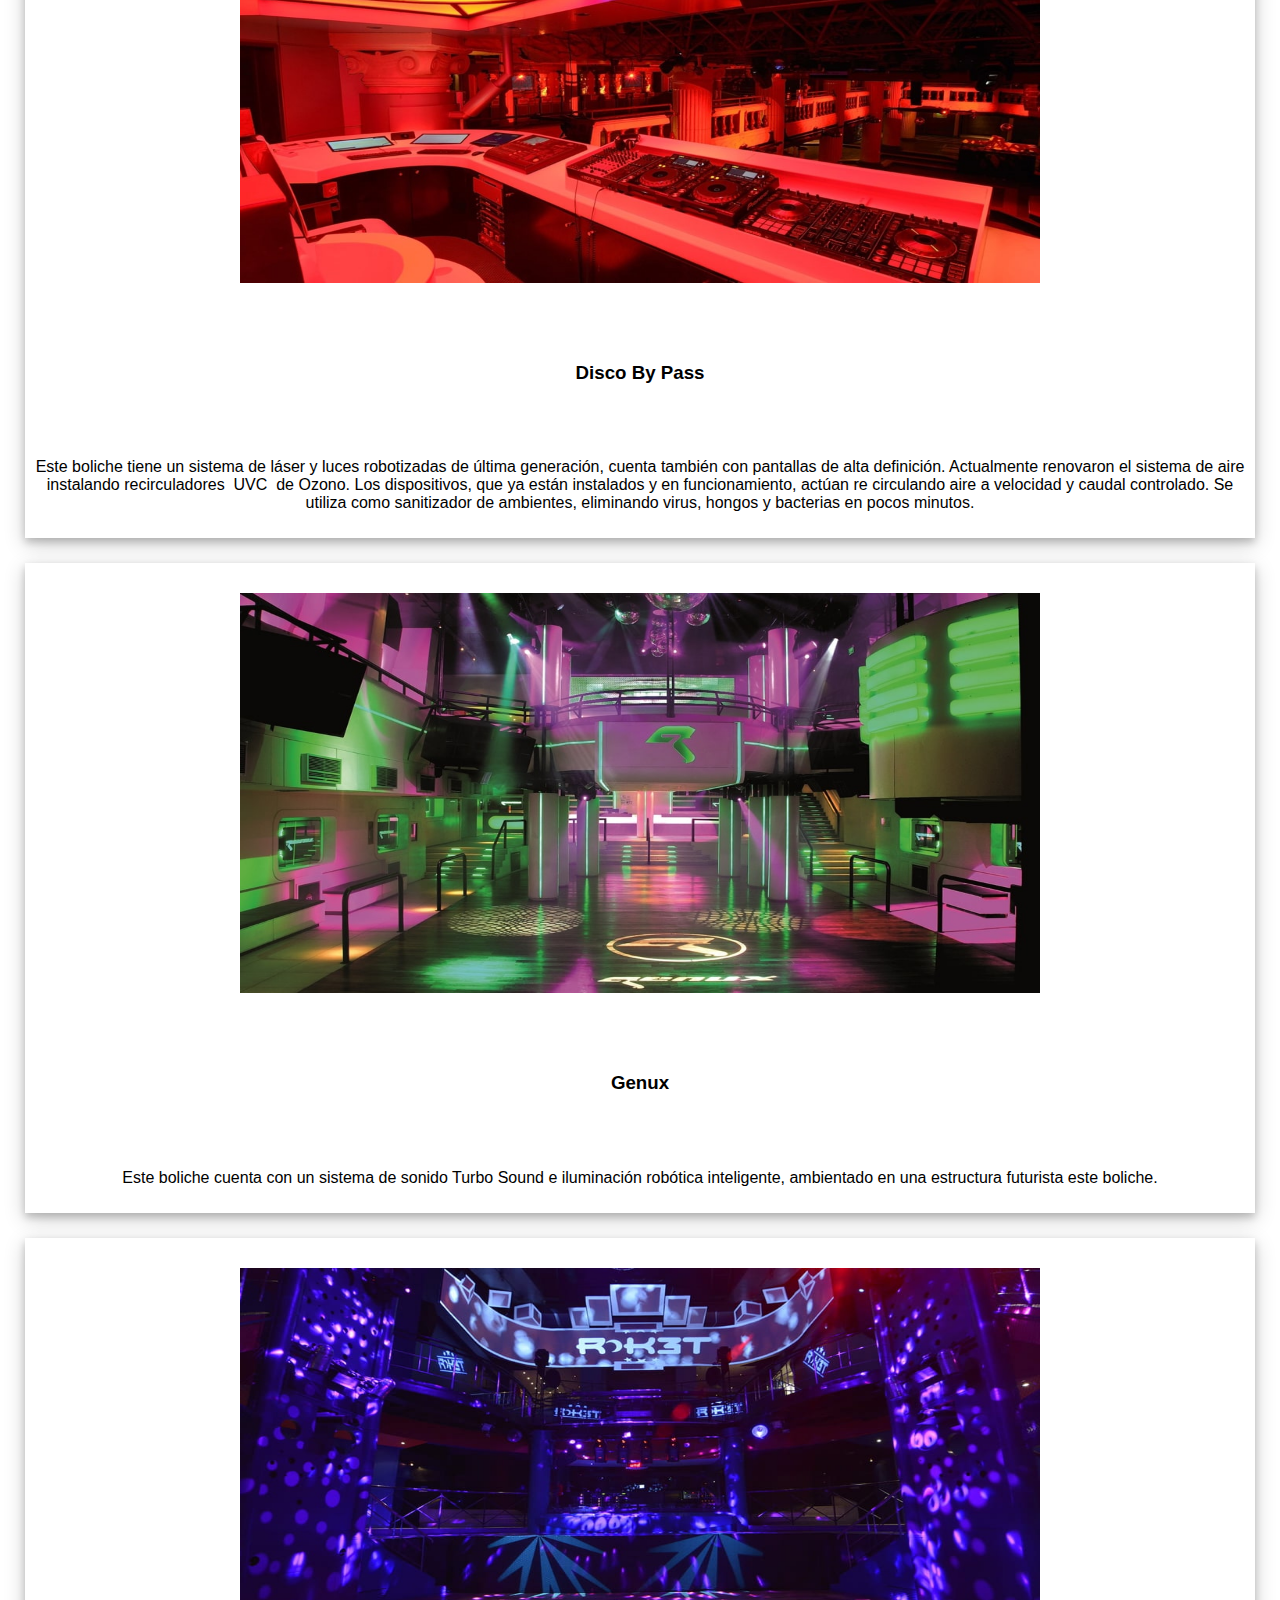
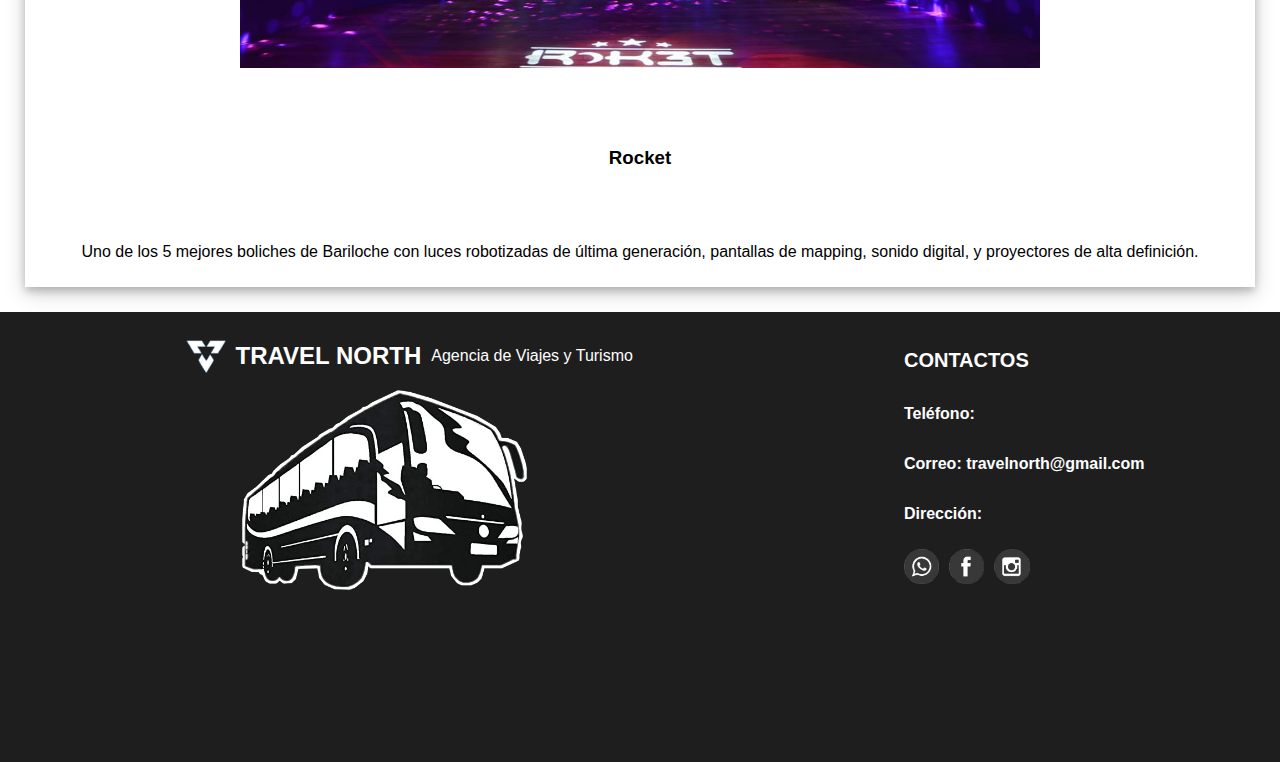
<file: plan3.html>
<!DOCTYPE html>
<html lang="en">
<head>
    <meta charset="UTF-8">
    <meta http-equiv="X-UA-Compatible" content="IE=edge">
    <meta name="viewport" content="width=device-width, initial-scale=1.0">
    <link rel="stylesheet" href="plan3.css">
    <link rel="icon" href="logo3.png">
    <title>TRAVEL NORTH</title>
</head>
<body>
    <header>
        <div class="logo3">
            <img src="logo3.png">
        <a href="index.html" class="logoMenu">
            <p>TRAVEL NORTH</p>
        </div>
            <nav>

                <a href="index.html">Página Principal</a>
                <a href="#imagenDemostrativa">Inicio</a>
                <a href="formulario_iniciar_s.html">Iniciar Sesión</a>
            
            
            </nav>
    </header>

 <section id="imagenDemostrativa">
        <h1>VIAJE DE EGRESADOS<br> <div class="colorTravel">BARILOCHE</h1></div>
        <form action="#contactanos">
        <button>Contactanos</button>
        </form>


</section>

<div class="polaroid">
     
        <img class="img" src="3_1.jpg" >
        <div class="container">
     

        <h3>Hotel Alt Interlaken</h3>
        </div>

        <p>Este Hotel categoría 2 estrellas posee una ubicación privilegiada en el centro de la Cuidad de 
            San Carlos de Bariloche, con una excelente vista panorámica al Lago Nahuel Huapi y a las majestuosas montañas 
            que rodean el mismo. A solo metros del Hotel se ubican la Iglesia Catedral Nuestra Señora del Nahuel Huapi
             y los centros comerciales de la calle principal Mitre. Las amplias habitaciones del Hotel Alt Interlaken 
             se encuentran equipadas con apertura magnética, calefacción central, piso flotante, secador de pelo, frigobar, 
             televisión por cable, caja de seguridad, baño privado y servicio de despertador. 
             Restaurant posee un servicio completo de desayuno buffet y como opcional el servicio de Media Pensión. 
             Los huéspedes pueden relajarse en la sala de estar y elegir entre gran variedad de refrescos en el Bar.</p>

</div>


<div class="polaroid">
     
    <img class="img" src="3_2.png" >
    <div class="container">
 

    <h3>Comidas</h3>
    </div>

    <p>Desayuno continental buffet que incluye además frutas, yogurts y cereales.
        Almuerzo y cena all inclusive con 10 entradas, 5 platos principales y 5 postres libre a elección.
         Elección Smart tech de los menú. Gaseosas de primera marca libres incluidas.
        Meriendas ilimitadas: Merienda en las excursiones + Meriendas libres en hotel.
         Estación saludable 24/7: Variedad de frutas, barras de cereales, yogurt, jugos, frutos secos.
        
         Además, están contempladas las dietas médicas para celíacos, diabéticos, veganos y dietas especiales.</p>
    
</div>


<div class="polaroid">
     
    <img class="img" src="3_3.jpg" >

    <div class="container">
 

    <h3>Escuela de Ski Catedral Ski Resort</h3>
    </div>

    <p>Esta actividad tiene ya diseñados sectores exclusivos para cada tipo de esquiador. 
        Cuenta con un circuito especial para principiantes, pistas para intermedios y fuera de pista para expertos. 
        Los más chicos podrán disfrutar de variadas opciones especialmente pensadas para ellos. 
        También se presentan dos zonas diferentes para la práctica de Freestyle, tanto para ski como para snowboard.</p>

</div>


<div class="polaroid">
     
    <h2>BOLICHES</h2>

    <img class="img" src="3_4.png" >
    <div class="container">
 

    <h3>Grisú</h3>
    </div>

    <p>Grisú es un gas característico que se encuentra en las minas de extracción de carbón y de ahí el nombre de 
        este boliche. Tiene una capacidad para más de dos mil personas.
    Cuenta con tres pistas en tres niveles distintos, y en cada una de ellas se pasa música diferente.
    Así que en una misma noche se puede pasar por una pista y vivir un momento retro escuchando música de los 80, o 
    en otra pista con música electrónica o en otra con música Argentina exclusivamente. 

    Este boliche o discoteca tiene un excelente guardarropas, seguridad, varias barras donde consumir, y excelentes y baños bien cuidados.
</div>



<div class="polaroid">
     
    <img class="img" src="3_5.png" >
    <div class="container">
 

    <h3>Cerebro</h3>
    </div>

    <p>Inaugurada en 1980 de la mano de su creador un reconocido empresario, dueño y creador también de 
        Cerebro en Madrid, España.
        Fué un lujo de los años 80 y 90 y el primero en adaptar la tecnología láser a sus equipos de iluminación.
        Desde su inauguración a la fecha, todas las empresas de turismo, sobre todo el estudiantil, llevan a sus 
        pasajeros a este templo de la música.
        Tras una amplia y modernizada remodelación, este boliche sigue siendo hoy uno de  los predilectos del 
        público estudiantil, donde disfrutan escuchando los distintos tipos de música, desde la más 
        comercial hasta la electrónica o el underground.
        Su público general son jóvenes estudiantes que visitan la ciudad de todas partes de Latinoamérica, 
        pero principalmente de Argentina, Chile, Brasil y Uruguay.</p>

</div>


<div class="polaroid">
     
    <img class="img" src="3_6.png" >
    <div class="container">
 

    <h3>Disco By Pass</h3>
    </div>

    <p>Este boliche tiene un sistema de láser y luces robotizadas de última generación, cuenta también con pantallas 
         de alta definición. Actualmente renovaron el sistema de aire instalando recirculadores  UVC  de Ozono. 
         Los dispositivos, que ya están instalados y en funcionamiento, actúan re circulando aire a velocidad y caudal
         controlado. Se utiliza como sanitizador de ambientes, eliminando virus, hongos y bacterias en pocos minutos.</p>

</div>


<div class="polaroid">
     
    <img class="img" src="3_7.png" >
    <div class="container">
 

    <h3>Genux</h3>
    </div>

    <p>Este boliche cuenta con un sistema de sonido Turbo Sound e iluminación robótica inteligente, 
        ambientado en una estructura futurista este boliche.</p>

</div>


<div class="polaroid">
     
    <img class="img" src="3_8.png" >
    <div class="container">
 

    <h3>Rocket</h3>
    </div>

    <p>Uno de los 5 mejores boliches de Bariloche con luces robotizadas de última generación, pantallas de mapping, 
        sonido digital, y proyectores de alta definición.</p>

</div>
<footer>
    <section id="contactanos">
        <div class="contenedorTodo">
            <div class="contenedor2">
                <div class="contenedorContactos">
                    <img src="logo3.png">
                    <h2>TRAVEL NORTH</h2>
                    <div class="textoC">
                        <p>Agencia de Viajes y Turismo</p>
                    </div>
                </div>
                <div class="imagenT">
                    <img src="logoContacto2.png">
                </div>
            </div>

            <div class="contactos">
                <h2>CONTACTOS</h2>
                <p>Teléfono: </p>
                <p>Correo: travelnorth@gmail.com</p>
                <p>Dirección:</p>

                <div class="logosContactos">
                    <a href="https://web.whatsapp.com/"><img src="logoWhatsapp3.png"></a>
                    <a href="https://www.facebook.com/Travel-Buenos-Aires-125624064121107"><img src="logoFacebook.png"></a>
                    <a href="https://www.instagram.com/turismobuenosairesok/"><img src="logoInstagram.png"></a>
            </div>
            </div>
        </div>
    </section>
</footer>
    

</body>
</html>
</file>
<file: index.css>
html {
    scroll-behavior: smooth;
}

body {
    margin: 0;
    font-family: 'Roboto', sans-serif;
}

h1 {
    font-size: 3.5em;
}

header {
    display: flex;
    justify-content: space-between;
    align-items: center;
    background-color: #2596be;
    height: 90px;
    font-size: 18px;

    position: fixed; 
    width: 100%;
    z-index: 1;
    
}

.logo3 {
    display: flex;
    align-items: center;
}

.logo3 img{
    height: auto;
    width: auto;
    max-height: 80px;
    max-width: 40px;
    padding-left: 80px;
}

.logoMenu {

    display: flex;
    align-items: center;
    padding-left: 10px;    
}

header nav {
    padding-right: 15px;
    font-size: 17px;
}

header a:hover {
    color: #65cdf3;
}

a {
    text-decoration: none;
    color: white;
    font-weight: bold;
    padding-right: 30px;
}

#imagenDemostrativa {
    display: flex;  
    align-items: center;
    justify-content: center;
    text-align: center;
    flex-direction: column;
    height: 100vh;
    color: white;
    background-image: linear-gradient(
        0deg,
        rgba(0,0,0,0.5),
        rgba(0,0,0,0.5)
    )
    ,url('https://s3.amazonaws.com/arc-wordpress-client-uploads/infobae-wp/wp-content/uploads/2016/12/21201930/bariloche_5729_1600x900_th.jpg');
    background-repeat: no-repeat;
    background-size: cover;
    background-position: center center;
}
.colorTravel {
    color: #65cdf3;
}

button {
    font-size: 30px;
    font-weight: bold;
    padding: 50px, 50px;
    border-radius: 10px;
    border: 2px solid rgba(0, 0, 0, 0.5);
    box-shadow: 2px 2px 10px  rgba(0, 0, 0, 0.5);
    color: white;
    background-color: #2596be;
    cursor: pointer;
}


#empresa .contenedor{
    padding: 130px 12px;
    display: flex;
    align-items: center;
    justify-content: space-evenly;
}

#empresa .texto {

    font-family: 'Roboto', sans-serif;
    font-size: 18px;
    width: 50%;
    max-width: 600px;
    text-align: initial;
    padding: 0px 30px;


    display: flex;
    flex-direction: column;
    align-items: center;
    justify-content: center;
    text-align: justify;
}


.imagenEmpresa {
    background-image: url('https://img.genial.ly/6064ed6e91167f0f7ea05f02/9566b3fc-1c22-454f-b01b-1337122885cc.jpeg');

    box-shadow: 2px 2px 10px rgba(0, 0, 0, 0.5);
    background-size: cover;
    background-position: center center;
    height: 300px;
    width: 500px;
    border-radius: 15px;
}


#periodos h2{
   margin: 0;
}

.contenedor1 {
    margin: 0;
    justify-content: space-around;
    background-color: rgb(30, 30, 30);
    color: white;
    text-align: center;

    padding-top: 30px;

    padding-bottom: 30px;
}

.contenedor1 h3{
    font-size: 25px;
}


#periodos .imagenEstudiantil {
    background-size: cover;
    background-position: center center;
    height: 350px;
    width: 400px;
    border-radius: 15px;
    background-image:  linear-gradient(
        0deg,
        rgba(0,0,0,0.5),
        rgba(0,0,0,0.5)
    )
    ,url('https://www.mardelplataegresados.com.ar/wp-content/uploads/2021/11/IMG_1738.jpg');
    transition: 0.5s;
    overflow: hidden;
    

}

.productosEstudiantiles {
    display: flex;
    justify-content: space-around;
}


.imagenEstudiantil:hover{-webkit-transform:scale(1.1);transform:scale(1.1);}

.imagenEstudiantil p{
    font-weight: bold;
    display: flex;
    flex-direction: column;
    align-items: center;

    padding-bottom: 250px;
}

.imagenEstudiantil button{
    font-size: 25px;
    font-weight: bold;
    cursor: pointer;
    
}

#periodos .imagenEstudiantil2{
    background-size: cover;
    background-position: center center;
    height: 350px;
    width: 400px;
    border-radius: 15px;
    background-image: linear-gradient(
        0deg,
        rgba(0,0,0,0.5),
        rgba(0,0,0,0.5)
    )
    ,url('https://www.clarin.com/img/2020/05/14/t5r7PymM6_720x0__1.jpg');
    transition: 0.5s;
    overflow:hidden;
}
.imagenEstudiantil2:hover{-webkit-transform:scale(1.1);transform:scale(1.1);}

.imagenEstudiantil2 p{
    font-weight: bold;
    display: flex;
    flex-direction: column;
    align-items: center;
    padding-bottom: 250px;
}

.imagenEstudiantil2 button{
    font-size: 25px;
    font-weight: bold;
    cursor: pointer;
}


#periodos .imagenEducativa{
    background-size: cover;
    height: 350px;
    width: 400px;
    border-radius: 15px;
    background-image: linear-gradient(
        0deg,
        rgba(0,0,0,0.5),
        rgba(0,0,0,0.5)
    )
    ,url('https://www.welcomeargentina.com/paseos/bus-buenos-aires/bus-buenos-aires-1.jpg');
    transition: 0.5s;
    overflow:hidden;

}

.imagenEducativa p{
    font-weight: bold;
    display: flex;
    flex-direction: column;
    align-items: center;
    padding-bottom: 250px;
}

.imagenEducativa button{
    font-size: 25px;
    font-weight: bold;
    cursor: pointer;
}

.imagenEducativa:hover{-webkit-transform:scale(1.1);transform:scale(1.1);}

#periodos .imagenEducativa2 {
    background-size: cover;
    background-position: center center;
    height: 350px;
    width: 400px;
    border-radius: 15px;
    background-image: linear-gradient(
        0deg,
        rgba(0,0,0,0.5),
        rgba(0,0,0,0.5)
    )
    ,url('https://osomviajes.com/file/2022/04/Viaje-egresados-Villa-Carlos-Paz-Surland.jpg');
    transition: 0.5s;
    overflow:hidden;

}

.imagenEducativa2 p{
    font-weight: bold;
    display: flex;
    flex-direction: column;
    align-items: center;
    padding-bottom: 250px;
}

.imagenEducativa2 button{
    font-size: 25px;
    font-weight: bold;
    cursor: pointer;
}

.imagenEducativa2:hover{-webkit-transform:scale(1.1);transform:scale(1.1);}

.productosEducativos {
    display: flex;
    justify-content: space-around;
}



#actividades {
    background-color: whitesmoke;
    padding-top: 10px;
}

#actividades .contenedorActividades {
    
    margin: 0;
    text-align: center;
    padding: 50px 0px;
}

#actividades h2{
    margin: 0;
}

#actividades h3 {
    margin-top: 0;
    font-size: 20px;
}

#actividades .actividades{ 
    display: flex;
    justify-content: center;
   
    padding: 0px 90px;

    color: white;
}


#actividades .actividad {
    display: flex;
    justify-content: center;
    align-items: center;

    background-size: cover;
    background-position: center center;
    margin: 35px;
    padding: 85px;

    width: 85px;
    height: 85px;

    border-radius: 10px;
    border: 2px solid rgba(30,30,30);
    box-shadow: 2px 2px 10px  rgba(30,30,30);

}

.actividad:first-child {
    background-image: linear-gradient(
        0deg,
        rgba(0,0,0,0.5),
        rgba(0,0,0,0.5)
    )
    ,url('https://cloudfront-us-east-1.images.arcpublishing.com/infobae/FMA6QYJ77RG7FBPRQMCBCSMZWM.jpg');
}

.actividad:nth-child(2) {
    background-image: linear-gradient(
        0deg,
        rgba(0,0,0,0.5),
        rgba(0,0,0,0.5)
    )
    ,url('https://www.tangol.com/Fotos/Tours/circuito-chico_129_202008071145160.JPG');
    
}

.actividad:nth-child(3) {
    background-image: linear-gradient(
        0deg,
        rgba(0,0,0,0.5),
        rgba(0,0,0,0.5)
    )
    ,url('https://bariloche.org/wp-content/uploads/2019/04/clases-de-ski-bariloche.jpg');
}


#actividades .actividades2{ 
    display: flex;
    justify-content: center;
    padding: 0px 90px ;
    color: white;
}

#actividades .actividad2 {
    display: flex;
    justify-content: center;
    align-items: center;
    
    background-size: cover;
    background-position: center center;
    margin: 35px;
    padding: 85px;

    width: 85px;
    height: 85px;

    border-radius: 10px;
    border: 2px solid rgba(30,30,30);
    box-shadow: 2px 2px 10px  rgba(30,30,30);

}

.actividad2:first-child {
    background-image: linear-gradient(
        0deg,
        rgba(0,0,0,0.5),
        rgba(0,0,0,0.5)
    )
    ,url('https://www.raftingsanrafael.com.ar/images/work/rafting-grupos.jpg');
}

.actividad2:nth-child(2) {
    background-image: linear-gradient(
        0deg,
        rgba(0,0,0,0.5),
        rgba(0,0,0,0.5)
    )
    ,url('https://cdn2.excelsior.com.mx/media/pictures/2021/04/09/2559519.jpg');
    
}

.actividad2:nth-child(3) {
    background-image: linear-gradient(
        0deg,
        rgba(0,0,0,0.5),
        rgba(0,0,0,0.5)
    )
    ,url('https://barilocheturismo.gob.ar/images/actividades/turismo-joven/excursiones/excursiones-zipline.jpg');
}


#contactanos {
    height: 50vh;
    background-color: rgb(30, 30, 30);
}
.contenedorTodo {
    display: flex;

    justify-content: space-around;
}

#contactanos .contenedorContactos{
    display: flex;
    align-items: center;
    color: white;
    padding-left: 50px;
    padding-top: 10px;
    font-family: 'Arial';
    
}

.textoC {
    display: flex;
    justify-items: end;
    padding-left: 10px;
}

.contenedorContactos img {
    height: auto;
    width: auto;
    max-height: 40px;
    max-width: 40px;
    padding-right: 10px;
}

.imagenT img{
    height: auto;
    width: auto;

    max-height: 200px;
    max-width: 350px;

}

.contenedor2 {

    display: flex;  
    align-items: center;
    justify-content: start;
    text-align: center;
    flex-direction: column;
        
}

.contactos {
    display: flex;
    flex-direction: column;



    padding-top: 20px;
    color: white;
    font-weight: bold;
}

.contactos h2 {
    font-size: 20px;
    font-family: 'Arial';
}

.contactos img{
    height: auto;
    width: auto;
    max-height: 35px;
    max-width: 35x;
}

.logosContactos{
    display: flex;
    justify-content: start;
    padding: 10px 0px;
}

.logosContactos a{
    margin: 0;
    padding-right: 10px;
}
</file>
<file: formulario_iniciar_s.css>
* {
    margin: 0;
    padding: 0;
    box-sizing: border-box;
}

body {
    background-image: linear-gradient(
        0deg,
        rgba(0,0,0,0.5),
        rgba(0,0,0,0.5)
    )
    , url('imagen-registro.jpg');
    background-size: cover;
    background-repeat: no-repeat;
    background-position: center center;
    height: 80vh;

}

.form-register {
    width: 400px;
    background: #24303c;
    padding: 30px;

    margin: auto;
    margin-top: 130px;
    border-radius: 4px;
    font-family: 'calibri';
    color: white;

    display: flex;
    text-align: center;
    align-items: center;
    justify-content: center;
}



.form-register h4 {
    font-size: 22px;
    margin-bottom: 20px;   
}

.control {
    width: 100%;
    background: #24303c;
    padding: 10px;
    border-radius: 4px;
    margin-bottom: 16px;
    border: 1px solid #1f53c5;
    font-family: 'calibri';
    font-size: 15px;
    color: white;
}

.form-register p {
    height: 40px;
    text-align: center;
    font-size: 18px;
    line-height: 40px;
}

.form-register a {
    color: white;
    text-decoration: none;
}

.form-register a:hover {
    color: white;
    text-decoration: underline;
}

.form-register .boton {
    width: 100%;
    background: #1f53c5;
    border: none;
    padding: 12px;
    color: white;
    margin: 16px 0;
    font-size: 16px;
}

.form-register .boton:hover {
    background: #2a65e2;
}
</file>
<file: formulario_registro.css>
* {
    margin: 0;
    padding: 0;
    box-sizing: border-box;
}

body {
    background-image: linear-gradient(
        0deg,
        rgba(0,0,0,0.5),
        rgba(0,0,0,0.5)
    )
    , url('imagen-registro.jpg');
    background-size: cover;
    background-repeat: no-repeat;
    background-position: center center;
    height: 85vh;
}


.contenedorRegistro {
    width: 400px;
    background: #24303c;
    padding: 30px;
    margin: auto;
    margin-top: 100px;
    border-radius: 4px;
    font-family: 'calibri';
    color: white;

    text-align: center;
}

.contenedorRegistro h4 {
    font-size: 22px;
    margin-bottom: 20px;   
}

.control {
    width: 100%;
    background: #24303c;
    padding: 10px;
    border-radius: 4px;
    margin-bottom: 16px;
    border: 1px solid #1f53c5;
    font-family: 'calibri';
    font-size: 15px;
    color: white;
}

.contenedorRegistro p {
    height: 40px;
    text-align: center;
    font-size: 18px;
    line-height: 40px;
}

.contenedorRegistro a {
    color: white;
    text-decoration: none;
}

.contenedorRegistro a:hover {
    color: white;
    text-decoration: underline;
}

.contenedorRegistro .boton {
    width: 100%;
    background: #1f53c5;
    border: none;
    padding: 12px;
    color: white;
    margin: 16px 0;
    font-size: 16px;
}

.contenedorRegistro .boton:hover {
    background: #2a65e2;
}
</file>
<file: plan1.css>
html {
    scroll-behavior: smooth;
}

body {
    margin: 0;
    font-family: 'Roboto', sans-serif;
}

h1 {
    font-size: 3.5em;
}

header {
    display: flex;
    flex-wrap:wrap ;
    justify-content: space-between;
    align-items: center;
    background-color: #2596be;
    height:  95px;
    font-size: 18px;

    position: fixed; 
    width: 100%;
    
}

.logo3 {
    display: flex;
    flex-wrap: wrap;
    align-items: center;
}

.logo3 img{
    height: auto;
    width: auto;
    max-height: 80px;
    max-width: 40px;
    padding-left: 80px;
}

.logoMenu {
    display: flex;
    flex-wrap: wrap;
    align-items: center;
    padding-left: 10px;    
}

header nav {
    padding-right: 15px;
    font-size: 17px;
    display:flex;
    flex-wrap: wrap;
    
}

header a:hover {
    color: #65cdf3;
}

a {
    
    text-decoration: none;
    color: white;
    font-weight: bold;
    padding-right: 30px;
}

#imagenDemostrativa {
    display: flex;  
    align-items: center;
    justify-content: center;
    text-align: center;
    flex-direction: column;
    height: 100vh;
    color: white;
    background-image: linear-gradient(
        0deg,
        rgba(0,0,0,0.5),
        rgba(0,0,0,0.5)
    )
    ,url('https://dynamic-media-cdn.tripadvisor.com/media/photo-o/0c/3b/ea/6c/en-julio-mardel-tambien.jpg?w=1200&h=-1&s=1');
    background-repeat: no-repeat;
    background-size: cover;
    background-position: center center;
}
.colorTravel {
    color: #65cdf3;
}

button {
    font-size: 30px;
    font-weight: bold;
    padding: 50px, 50px;
    border-radius: 10px;
    border: 2px solid rgba(0, 0, 0, 0.5);
    box-shadow: 2px 2px 10px  rgba(0, 0, 0, 0.5);
    color: white;
    background-color: #2596be;
    cursor: pointer;
}

.plan {

    align-items: center;
    padding: 160px 12px;
    background-color: whitesmoke;
    background-image: "1_1-jpg";

}

.box2 {

    font-weight: bold;
    display: flex;
    flex-direction: column;

}

.polaroid {

    background-color: rgba(255, 255, 255, 0.541);
    box-shadow: 0 4px 8px 0 rgba(0, 0, 0, 0.2), 0 6px 20px 0 rgba(0, 0, 0, 0.19);
    margin: 25px;
    align-items: center;
    display: flex;
    flex-direction: column;
    padding: 10px;
    border: 10px;
    text-align: center;
    
}
  
.img {

    width: 800px;
    height: 400px;
    align-items: center;
    padding: 20px;
}


  div.container {
    
    margin: 20px;
    display: flex;
    flex-wrap: wrap;
    text-align: center;
    padding: 20px 20px;

}

#contactanos {
    height: 50vh;
    background-color: rgb(30, 30, 30);
}
.contenedorTodo {
    display: flex;

    justify-content: space-around;
}

#contactanos .contenedorContactos{
    display: flex;
    align-items: center;
    color: white;
    padding-left: 50px;
    padding-top: 10px;
    font-family: 'Arial';
    
}

.textoC {
    display: flex;
    justify-items: end;
    padding-left: 10px;
}

.contenedorContactos img {
    height: auto;
    width: auto;
    max-height: 40px;
    max-width: 40px;
    padding-right: 10px;
}

.imagenT img{
    height: auto;
    width: auto;

    max-height: 200px;
    max-width: 350px;

}

.contenedor2 {

    display: flex;  
    align-items: center;
    justify-content: start;
    text-align: center;
    flex-direction: column;
        
}

.contactos {
    display: flex;
    flex-direction: column;



    padding-top: 20px;
    color: white;
    font-weight: bold;
}

.contactos h2 {
    font-size: 20px;
    font-family: 'Arial';
}

.contactos img{
    height: auto;
    width: auto;
    max-height: 35px;
    max-width: 35x;
}

.logosContactos{
    display: flex;
    justify-content: start;
    padding: 10px 0px;
}

.logosContactos a{
    margin: 0;
    padding-right: 10px;
}
</file>
<file: plan2.css>
html {
    scroll-behavior: smooth;
}

body {
    margin: 0;
    font-family: 'Roboto', sans-serif;
}

h1 {
    font-size: 3.5em;
}

header {
    display: flex;
    justify-content: space-between;
    align-items: center;
    background-color: #2596be;
    height: 70px;
    font-size: 18px;

    position: fixed;
    width: 100%;

    
}

.logo3 {
    display: flex;
    align-items: center;
}

.logo3 img{
    height: auto;
    width: auto;
    max-height: 80px;
    max-width: 40px;
    padding-left: 80px;
}

.logoMenu {

    display: flex;
    align-items: center;
    padding-left: 10px;    
}

header nav {
    padding-right: 15px;
    font-size: 17px;
}

header a:hover {
    color: #65cdf3;
}

a {
    text-decoration: none;
    color: white;
    font-weight: bold;
    padding-right: 30px;
}

#imagenDemostrativa {
    display: flex;  
    align-items: center;
    justify-content: center;
    text-align: center;
    flex-direction: column;
    height: 100vh;
    color: white;
    background-image: linear-gradient(
        0deg,
        rgba(0,0,0,0.5),
        rgba(0,0,0,0.5)
    )
    ,url('https://www.buenosaires.gob.ar/sites/gcaba/files/al_avenida_9_dejulio.jpg');
    background-repeat: no-repeat;
    background-size: cover;
    background-position: center center;
}
.colorTravel {
    color: #65cdf3;
}

button {
    font-size: 30px;
    font-weight: bold;
    padding: 50px, 50px;
    border-radius: 10px;
    border: 2px solid rgba(0, 0, 0, 0.5);
    box-shadow: 2px 2px 10px  rgba(0, 0, 0, 0.5);
    color: white;
    background-color: #2596be;
    cursor: pointer;
}




#actividades {
    padding: 200px 12px;

    border: 5px solid;
}

.plan {

    align-items: center;
    padding: 160px 12px;
    background-color: white;
    background-image: "1_1-jpg";

}


.box2 {


    font-weight: bold;
    display: flex;
    flex-direction: column;

}

.polaroid {

    background-color: rgba(255, 255, 255, 0.541);
    box-shadow: 0 4px 8px 0 rgba(0, 0, 0, 0.2), 0 6px 20px 0 rgba(0, 0, 0, 0.19);
    margin: 25px;
    align-items: center;
    display: flex;
    flex-direction: column;
    padding: 10px;
    border: 10px;
    text-align: center;
    margin: 30px;
    

    
}
  
.img {

    width: 700px;
    height: 300px;
    align-items: center;
    padding: 20px;
}


  div.container {
    
    margin: 20px;
    display: flex;
    text-align: center;
    padding: 20px 20px;

}

#contactanos {
    height: 50vh;
    background-color: rgb(30, 30, 30);
}
.contenedorTodo {
    display: flex;

    justify-content: space-around;
}

#contactanos .contenedorContactos{
    display: flex;
    align-items: center;
    color: white;
    padding-left: 50px;
    padding-top: 10px;
    font-family: 'Arial';
    
}

.textoC {
    display: flex;
    justify-items: end;
    padding-left: 10px;
}

.contenedorContactos img {
    height: auto;
    width: auto;
    max-height: 40px;
    max-width: 40px;
    padding-right: 10px;
}

.imagenT img{
    height: auto;
    width: auto;

    max-height: 200px;
    max-width: 350px;

}

.contenedor2 {

    display: flex;  
    align-items: center;
    justify-content: start;
    text-align: center;
    flex-direction: column;
        
}

.contactos {
    display: flex;
    flex-direction: column;



    padding-top: 20px;
    color: white;
    font-weight: bold;
}

.contactos h2 {
    font-size: 20px;
    font-family: 'Arial';
}

.contactos img{
    height: auto;
    width: auto;
    max-height: 35px;
    max-width: 35x;
}

.logosContactos{
    display: flex;
    justify-content: start;
    padding: 10px 0px;
}

.logosContactos a{
    margin: 0;
    padding-right: 10px;
}
</file>
<file: plan3.css>
html {
    scroll-behavior: smooth;
}

body {
    margin: 0;
    font-family: 'Roboto', sans-serif;
}

h1 {
    font-size: 3.5em;
}

header {
    display: flex;
    justify-content: space-between;
    align-items: center;
    background-color: #2596be;
    height: 70px;
    font-size: 18px;

    position: fixed;
    width: 100%;

    
}

.logo3 {
    display: flex;
    align-items: center;
}

.logo3 img{
    height: auto;
    width: auto;
    max-height: 80px;
    max-width: 40px;
    padding-left: 80px;
}

.logoMenu {

    display: flex;
    align-items: center;
    padding-left: 10px;    
}

header nav {
    padding-right: 15px;
    font-size: 17px;
}

header a:hover {
    color: #65cdf3;
}

a {
    text-decoration: none;
    color: white;
    font-weight: bold;
    padding-right: 30px;
}

#imagenDemostrativa {
    display: flex;  
    align-items: center;
    justify-content: center;
    text-align: center;
    flex-direction: column;
    height: 100vh;
    color: white;
    background-image: linear-gradient(
        0deg,
        rgba(0,0,0,0.5),
        rgba(0,0,0,0.5)
    )
    ,url('https://www.osomviajes.com/inc/uploads/2021/03/bariloche-ciudad.jpg');
    background-repeat: no-repeat;
    background-size: cover;
    background-position: center center;
}
.colorTravel {
    color: #65cdf3;
}

button {
    font-size: 30px;
    font-weight: bold;
    padding: 50px, 50px;
    border-radius: 10px;
    border: 2px solid rgba(0, 0, 0, 0.5);
    box-shadow: 2px 2px 10px  rgba(0, 0, 0, 0.5);
    color: white;
    background-color: #2596be;
    cursor: pointer;
}



#actividades {
    padding: 200px 12px;

    border: 5px solid;
}


.plan {

    align-items: center;
    padding: 160px 12px;
    background-color: white;
    background-image: "1_1-jpg";

}


.box2 {


    font-weight: bold;
    display: flex;
    flex-direction: column;

}

.polaroid {

    background-color: rgba(255, 255, 255, 0.541);
    box-shadow: 0 4px 8px 0 rgba(0, 0, 0, 0.2), 0 6px 20px 0 rgba(0, 0, 0, 0.19);
    margin: 25px;
    align-items: center;
    display: flex;
    flex-direction: column;
    padding: 10px;
    border: 10px;
    text-align: center;
    

    
}
  
.img {

    width: 800px;
    height: 400px;
    align-items: center;
    padding: 20px;
}


  div.container {
    
    margin: 20px;
    display: flex;
    text-align: center;
    padding: 20px 20px;

}

#contactanos {
    height: 50vh;
    background-color: rgb(30, 30, 30);
}
.contenedorTodo {
    display: flex;

    justify-content: space-around;
}

#contactanos .contenedorContactos{
    display: flex;
    align-items: center;
    color: white;
    padding-left: 50px;
    padding-top: 10px;
    font-family: 'Arial';
    
}

.textoC {
    display: flex;
    justify-items: end;
    padding-left: 10px;
}

.contenedorContactos img {
    height: auto;
    width: auto;
    max-height: 40px;
    max-width: 40px;
    padding-right: 10px;
}

.imagenT img{
    height: auto;
    width: auto;

    max-height: 200px;
    max-width: 350px;

}

.contenedor2 {

    display: flex;  
    align-items: center;
    justify-content: start;
    text-align: center;
    flex-direction: column;
        
}

.contactos {
    display: flex;
    flex-direction: column;



    padding-top: 20px;
    color: white;
    font-weight: bold;
}

.contactos h2 {
    font-size: 20px;
    font-family: 'Arial';
}

.contactos img{
    height: auto;
    width: auto;
    max-height: 35px;
    max-width: 35x;
}

.logosContactos{
    display: flex;
    justify-content: start;
    padding: 10px 0px;
}

.logosContactos a{
    margin: 0;
    padding-right: 10px;
}
</file>
